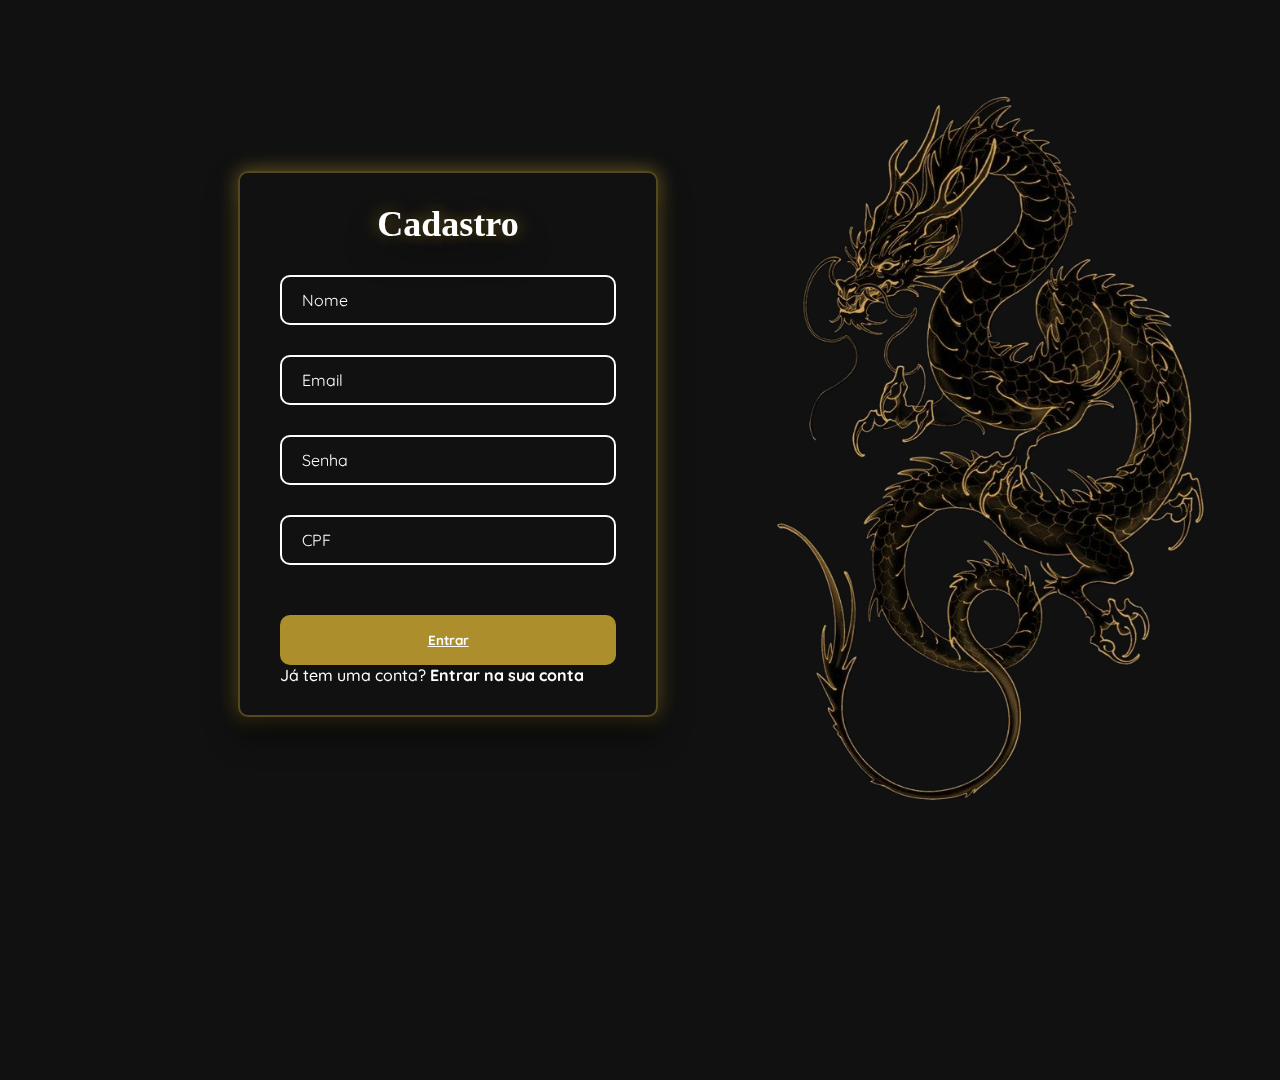
<file: cadastro.html>
<!DOCTYPE html>
<html lang="en">
<head>
    <meta charset="UTF-8">
    <meta name="viewport" content="width=device-width, initial-scale=1.0">
    <title>Lótus Oriental Cadastro</title>
    <link rel="stylesheet" href="css/login.css">
    <link rel="preconnect" href="https://fonts.googleapis.com">
<link rel="preconnect" href="https://fonts.gstatic.com" crossorigin>
<link href="https://fonts.googleapis.com/css2?family=Quicksand:wght@300..700&display=swap" rel="stylesheet">
</head>
<body>
    <div class="container">
        <form>
            <h1>Cadastro</h1>

            <div class="input-container">
                <input placeholder="Nome" type="name" required>
            </div>
            <div class="input-container">
                <input placeholder="Email" type="email" required>
            </div>

            <div class="input-container">
                <input placeholder="Senha" type="password" required>
            </div>

            <div class="input-container">
                <input placeholder="CPF" type="cpf" required>
            </div>

            <button type="submit" class="submit-button"><a href="index.html">Entrar</a></button>

            <div class="register-link">
                <p>
                  Já tem uma conta? <a href="login.html">Entrar na sua conta</a>
                </p>
            </div>
        </form>
    </div>
    <div class="container1">
        <img src="img/dragao.png" alt="">
    </div>
  
</body>
</html>
</file>
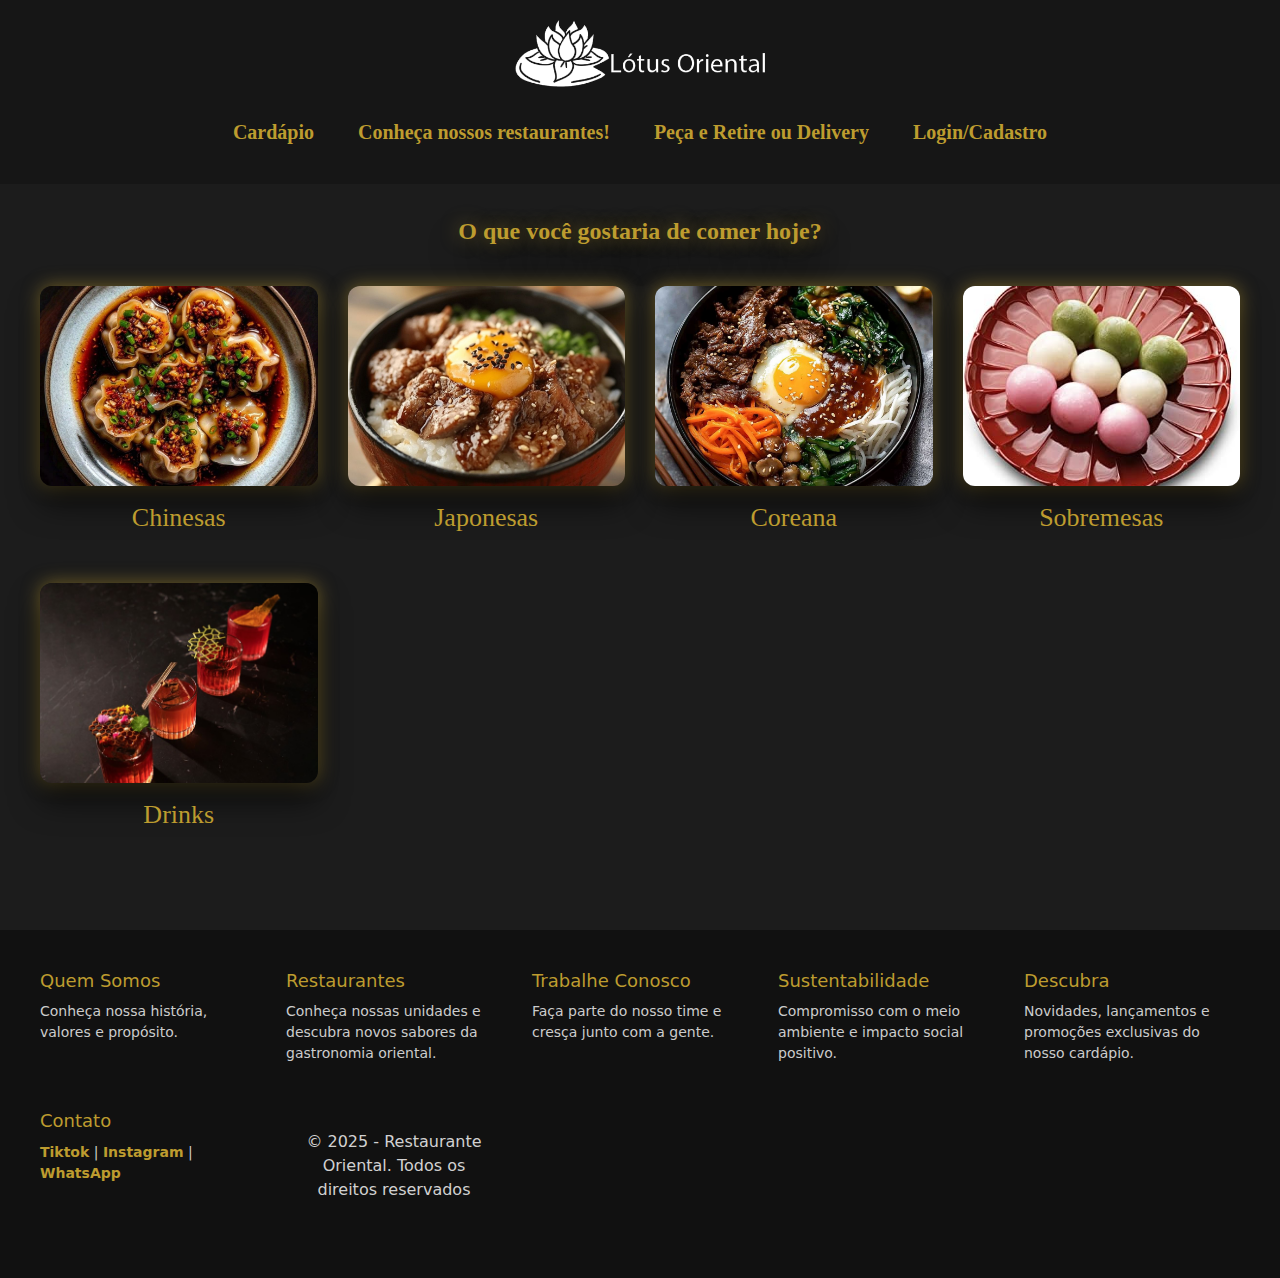
<file: cardapio.html>
<!DOCTYPE html>
<html lang="pt-br">
<head>
  <meta charset="UTF-8">
  <meta name="viewport" content="width=device-width, initial-scale=1.0">
  <link rel="stylesheet" href="css/mon.css">
  <link rel="stylesheet" href="css/bootstrap.min.css">
  <title>Lótus Oriental Cardápio</title>
</head>
<body>
  <header>
    <div class="topo">
      <div class="imglogo">
        <a href="index.html"><img src="logo-branco.png" alt="logo"></a>
      </div>
    
      <ul>
        <li><a href="cardapio.html">Cardápio</a></li>
        <li><a href="index.html">Conheça nossos restaurantes!</a></li>
        <li><a href="cardapio.html">Peça e Retire ou Delivery</a></li>
        <li><a href="login.html">Login/Cadastro</a></li>
      </ul>
    </div>
  </header>

  <main>
    <h2>O que você gostaria de comer hoje?</h2>

    <div class="categorias">
      <div class="item">
        <a href="chinesas.html"><img src="img/comida chinesa.jpg" alt="Comida chinesa" href="/drive-download-20250910T113206Z-1-001/comidas/index.html"></a>
        <a href="chinesas.html"><p>Chinesas</p></a>
      </div>
      <div class="item">
        <a href="japonesas.html"><img src="img/comida japonesa.jpg" alt="Comida japonesa" href="/drive-download-20250910T113206Z-1-001/comidas/index.html"></a>
        <a href="japonesas.html"><p>Japonesas</p></a>
      </div>
      <div class="item">
        <a href="coreana.html"><img src="img/comida coreana.jpg" alt="Comida coreana"></a>
        <a href="coreana.html"><p>Coreana</p></a>
      </div>
      <div class="item">
        <a href="sobremesas.html"><img src="img/sobremesas.jpg" alt="Sobremesas"></a>
        <a href="sobremesas.html"><p>Sobremesas</p></a>
      </div>
      <div class="item">
        <a href="drinks.html"><img src="img/drinks.jpg" alt="Drinks"></a>
        <a href="drinks.html"><p>Drinks</p></a>
      </div>
    </div>
  </main>

  <footer class="footer">
    <div class="footer-container">
      <div class="footer-item">
        <h4>Quem Somos</h4>
        <p>Conheça nossa história, valores e propósito.</p>
      </div>
      <div class="footer-item">
        <h4>Restaurantes</h4>
        <p>Conheça nossas unidades e descubra novos sabores da gastronomia oriental.</p>
      </div>
      <div class="footer-item">
        <h4>Trabalhe Conosco</h4>
        <p>Faça parte do nosso time e cresça junto com a gente.</p>
      </div>
      <div class="footer-item">
        <h4>Sustentabilidade</h4>
        <p>Compromisso com o meio ambiente e impacto social positivo.</p>
      </div>
      <div class="footer-item">
        <h4>Descubra</h4>
        <p>Novidades, lançamentos e promoções exclusivas do nosso cardápio.</p>
      </div>
      <div class="footer-item">
        <h4>Contato</h4>
        <p><a href="#">Tiktok</a> | <a href="#">Instagram</a> | <a href="#">WhatsApp</a></p>
      </div>
      
      <div class="container-fluid fundo">
        <div class="row">
          <div class="col">
           <p>&copy; 2025 - Restaurante Oriental. Todos os direitos reservados</p> 
          </div>
        </div>
      </div>
    </div>
  </footer>
 
</body>
</html>
</file>
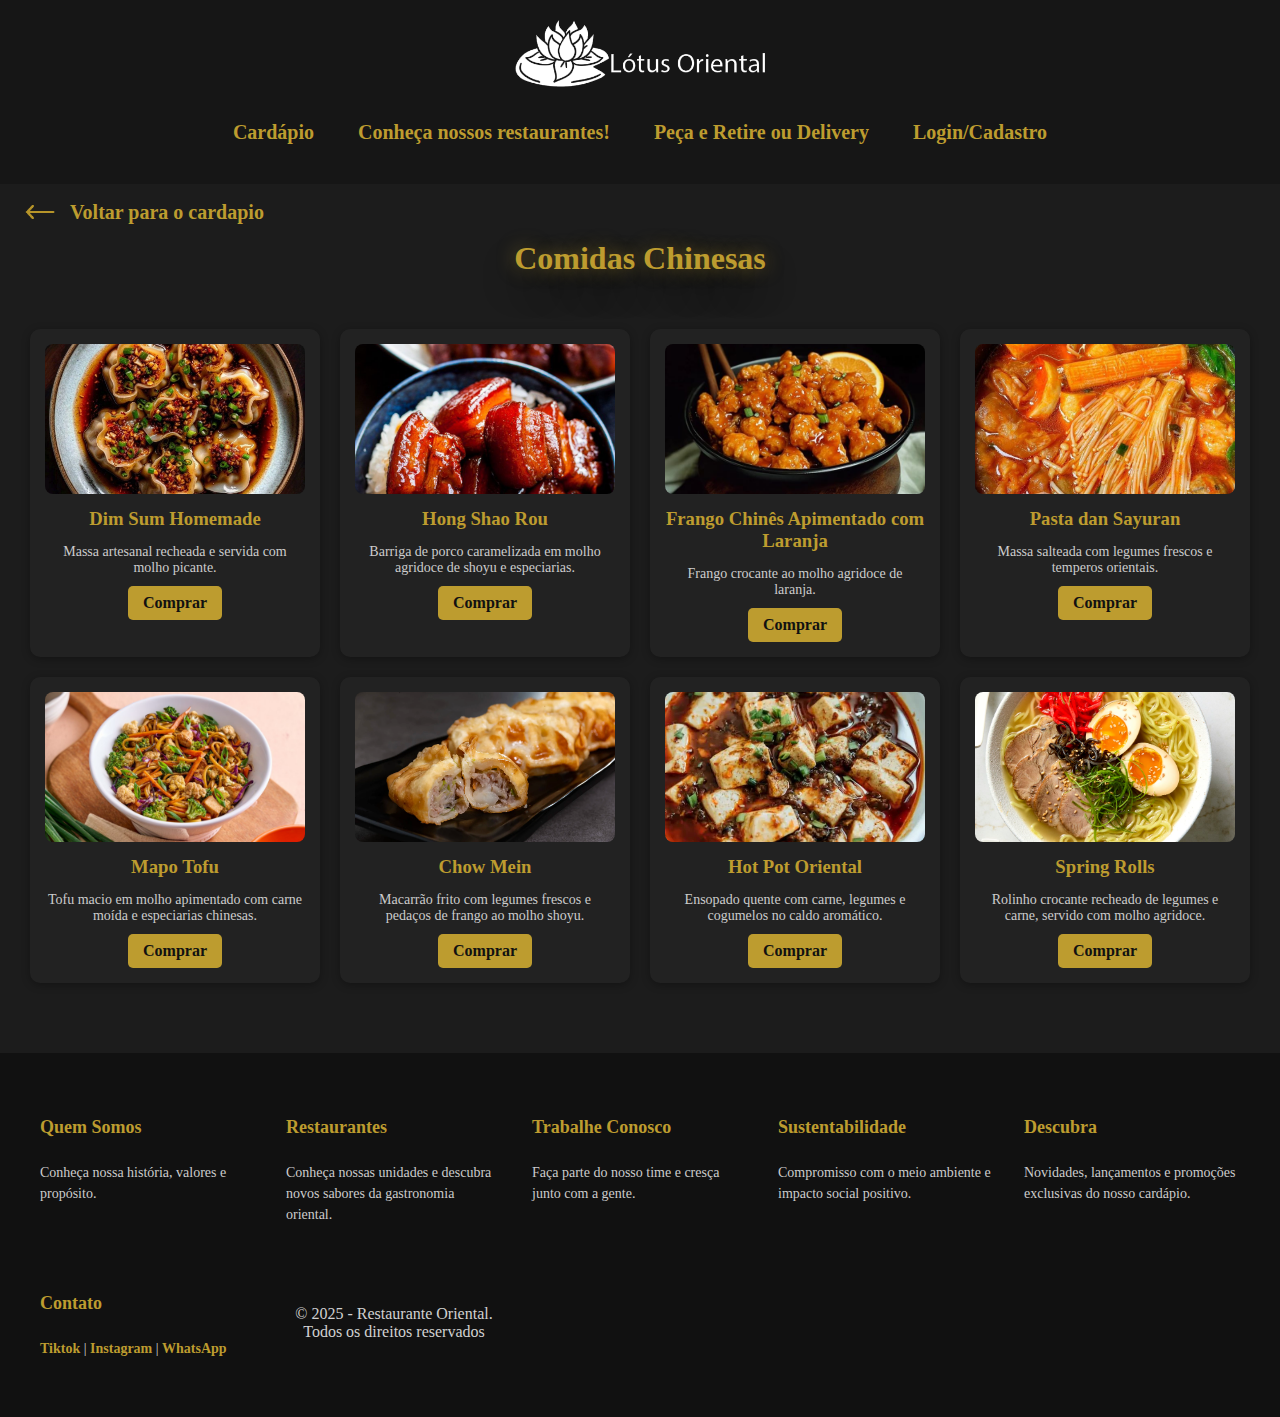
<file: chinesas.html>
<!DOCTYPE html>
<html lang="pt-br">
<head>
  <meta charset="UTF-8">
  <meta name="viewport" content="width=device-width, initial-scale=1.0">
  <link rel="stylesheet" href="css/chinesa.css">
  <title>Lótus Oriental</title>
</head>
<body>
  <header>
    <div class="topo">
  <div class="imglogo">
    <a href="index.html"><img src="./img/logo-branco.png" alt="logo"></a>
  </div>

  <ul>
    <li><a href="cardapio.html">Cardápio</a></li>
    <li><a href="#final">Conheça nossos restaurantes!</a></li>
    <li><a href="cardapio.html">Peça e Retire ou Delivery</a></li>
    <li><a href="login.html">Login/Cadastro</a></li>
  </ul>
</div>
  </header>

  <main>
    <a class="voltaraoCardapio" href="cardapio.html">
      <img src="[data-uri]" alt="long-arrow-left">
      <h2>Voltar para o cardapio</h2>
  </a>
     <h1>
      Comidas Chinesas
    </h1>

    <section class="cardapio">
     <a href="compra.html" class="card">
        <img src="img/chinesas/chinesa1.jpg" alt="Comida 1">
        <h3>Dim Sum Homemade</h3>
        <p>Massa artesanal recheada e servida com molho picante.</p>
        <span class="compre">Comprar</span>
     </a>


      <div class="card">
        <img src="img/chinesas/chinesa2.jpg" alt="Comida 2">
        <h3>Hong Shao Rou</h3>
        <p>Barriga de porco caramelizada em molho agridoce de shoyu e especiarias.</p>
        <a href="#">Comprar</a>
      </div>

      <div class="card">
        <img src="img/chinesas/chinesa3.jpg" alt="Comida 3">
        <h3>Frango Chinês Apimentado com Laranja</h3>
        <p>Frango crocante ao molho agridoce de laranja.</p>
        <a href="#">Comprar</a>
      </div>

      <div class="card">
        <img src="img/chinesas/chinesa4.jpg" alt="Comida 4">
        <h3>Pasta dan Sayuran</h3>
        <p>Massa salteada com legumes frescos e temperos orientais.</p>
        <a href="#">Comprar</a>
      </div>

      <div class="card">
        <img src="img/chinesas/chinesa5.png" alt="Comida 5">
        <h3>Mapo Tofu</h3>
        <p>Tofu macio em molho apimentado com carne moída e especiarias chinesas.</p>
        <a href="#">Comprar</a>
      </div>

      <div class="card">
        <img src="img/chinesas/chinesa6.webp" alt="Comida 6">
        <h3>Chow Mein</h3>
        <p>Macarrão frito com legumes frescos e pedaços de frango ao molho shoyu.</p>
        <a href="#">Comprar</a>
      </div>

      <div class="card">
        <img src="img/chinesas/chinesa7[.webp" alt="Comida 7">
        <h3>Hot Pot Oriental</h3>
        <p>Ensopado quente com carne, legumes e cogumelos no caldo aromático.</p>
        <a href="#">Comprar</a>
      </div>

      <div class="card">
        <img src="img/chinesas/chinesa8.jpg" alt="Comida 8">
        <h3>Spring Rolls</h3>
        <p>Rolinho crocante recheado de legumes e carne, servido com molho agridoce.</p>
        <a href="#">Comprar</a>
      </div>
    </section>
  </main>

  <footer class="footer">
    <div class="footer-container">
      <div class="footer-item">
        <h4>Quem Somos</h4>
        <p>Conheça nossa história, valores e propósito.</p>
      </div>
      <div class="footer-item">
        <h4>Restaurantes</h4>
        <p>Conheça nossas unidades e descubra novos sabores da gastronomia oriental.</p>
      </div>
      <div class="footer-item">
        <h4>Trabalhe Conosco</h4>
        <p>Faça parte do nosso time e cresça junto com a gente.</p>
      </div>
      <div class="footer-item">
        <h4>Sustentabilidade</h4>
        <p>Compromisso com o meio ambiente e impacto social positivo.</p>
      </div>
      <div class="footer-item">
        <h4>Descubra</h4>
        <p>Novidades, lançamentos e promoções exclusivas do nosso cardápio.</p>
      </div>
      <div class="footer-item">
        <h4>Contato</h4>
        <p><a href="#">Tiktok</a> | <a href="#">Instagram</a> | <a href="#">WhatsApp</a></p>
      </div>
      
      <div class="container-fluid fundo">
        <div class="row">
          <div class="col">
           <p>&copy; 2025 - Restaurante Oriental. Todos os direitos reservados</p> 
          </div>
        </div>
      </div>
    </div>
  </footer>

</body>
</html>
</file>
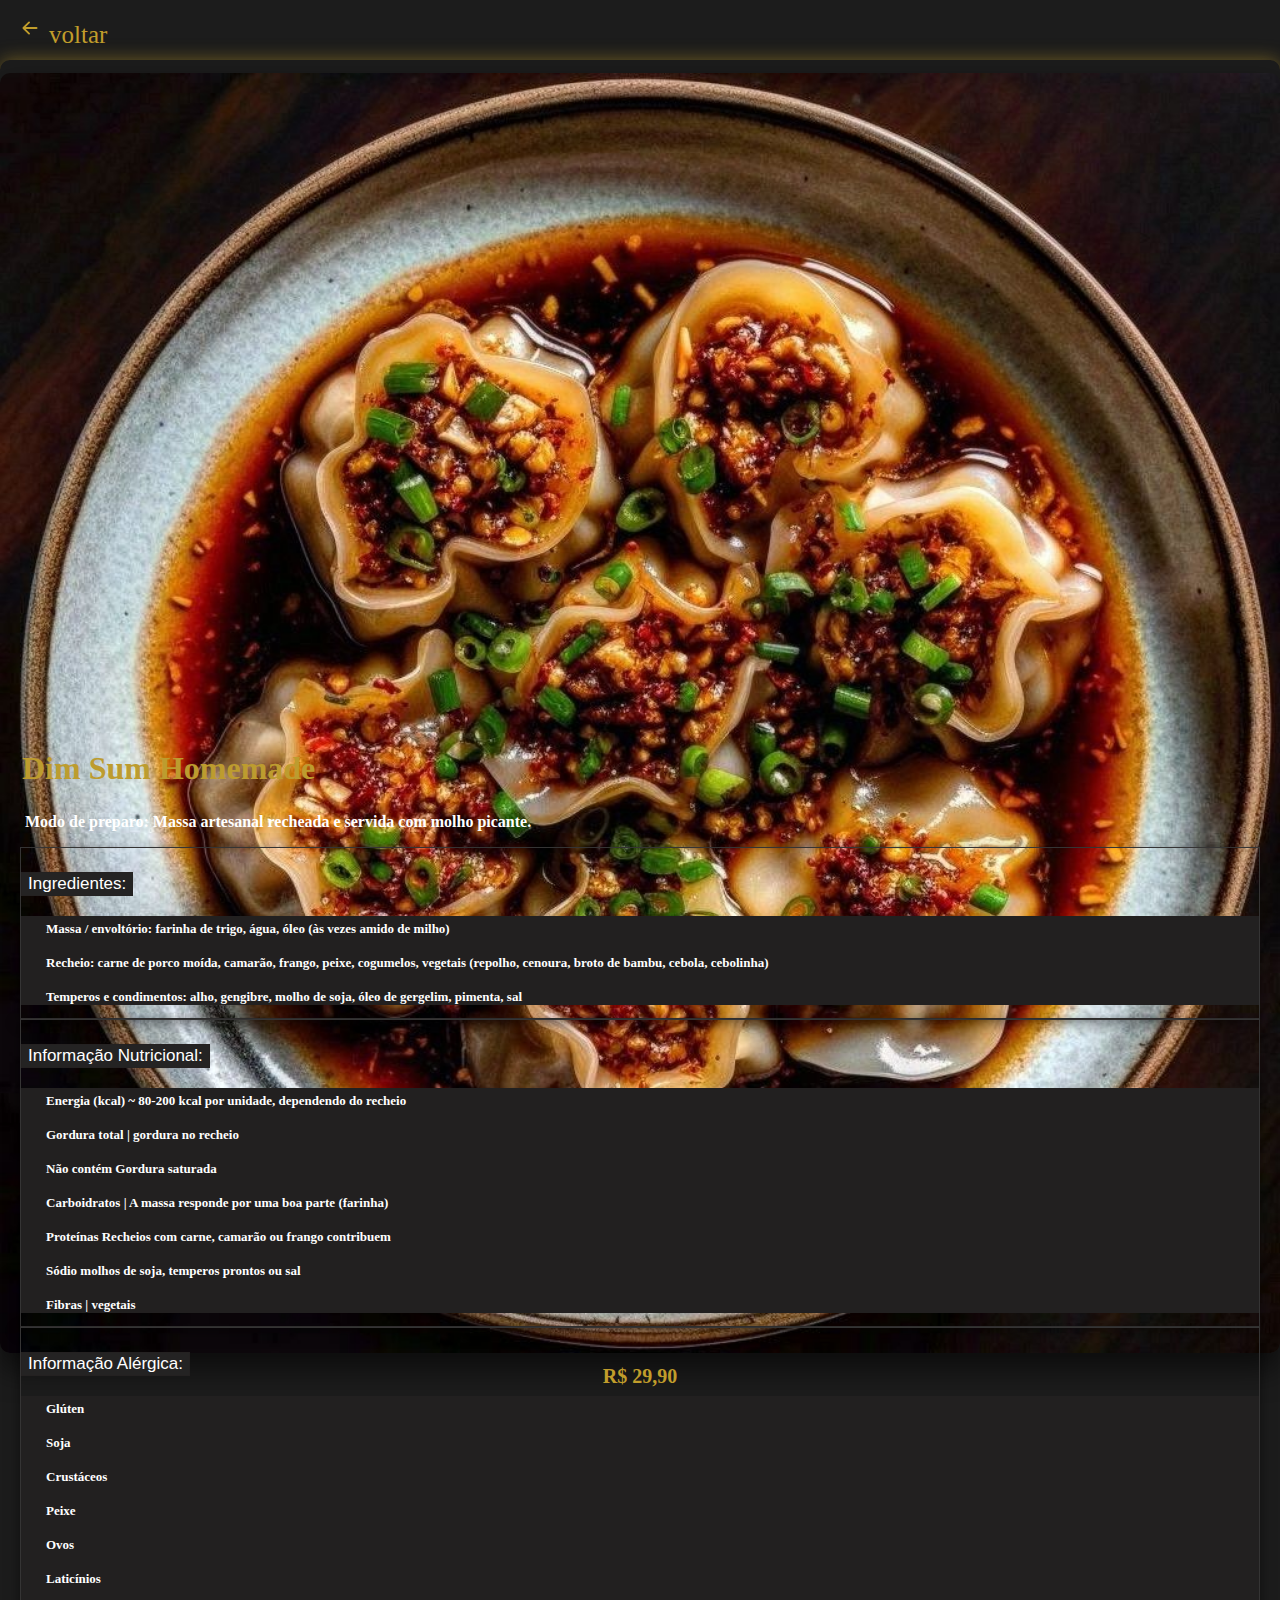
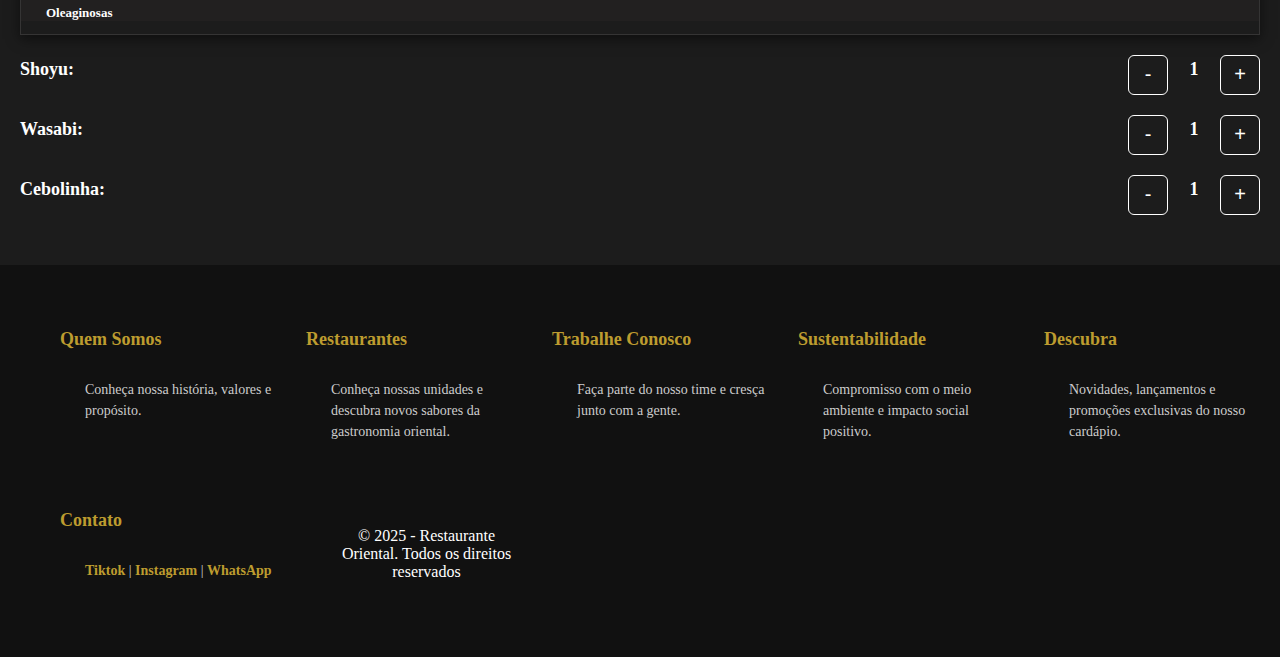
<file: compra.html>
<!DOCTYPE html>
<html lang="pt-br">

<head>
  <meta charset="UTF-8">
  <meta name="viewport" content="width=device-width, initial-scale=1.0">
  <link rel="stylesheet" href="css/compra.css">
  <link href="https://cdn.jsdelivr.net/npm/bootstrap@5.3.8/dist/css/bootstrap.min.css" rel="stylesheet"
    integrity="sha384-sRIl4kxILFvY47J16cr9ZwB07vP4J8+LH7qKQnuqkuIAvNWLzeN8tE5YBujZqJLB" crossorigin="anonymous">
  <title>Comprar</title>
</head>

<body>
  <div class="container">
    <header>
      <div class="row">
        <div class="col">
          <div class="saida">
            <a href="chinesas.html">
              <svg xmlns="http://www.w3.org/2000/svg" fill="currentColor" viewBox="0 0 16 16">
                <path fill-rule="evenodd"
                  d="M12 8a.5.5 0 0 1-.5.5H5.707l2.147 2.146a.5.5 0 0 1-.708.708l-3-3a.5.5 0 0 1 0-.708l3-3a.5.5 0 1 1 .708.708L5.707 7.5H11.5a.5.5 0 0 1 .5.5" />
              </svg>
              <span>voltar</span>
            </a>
          </div>
        </div>
        </div>

        </header>
        <div class="row">
          <div class="col-lg-10">
            <div class="container-fluid">
              <div class="row">
                <div class="col container-compra">
                  <img src="img/comida chinesa.jpg" alt="Foto Sushi">
                  <div class="preco">R$ 29,90</div>
                  <a href="#" class="botao">Comprar</a>
                </div>
                <div class="col  nome-do-prato">
                  <h1>Dim Sum Homemade</h1>
                  <p><span class="info">Modo de preparo:</span> Massa artesanal recheada e servida com molho picante.</p>


              <div class="accordion" id="accordionPanelsStayOpenExample">
                <div class="accordion-item">
                  <h2 class="accordion-header">
                    <button class="accordion-button" type="button" data-bs-toggle="collapse"
                      data-bs-target="#panelsStayOpen-collapseOne" aria-expanded="true"
                      aria-controls="panelsStayOpen-collapseOne">
                      Ingredientes:
                    </button>
                  </h2>
                  <div id="panelsStayOpen-collapseOne" class="accordion-collapse collapse show">
                    <div class="accordion-body">
                      <p>
                      Massa / envoltório: farinha de trigo, água, óleo (às vezes amido de milho)
                    </p>
                    <p>
                      Recheio: carne de porco moída, camarão, frango, peixe, cogumelos, vegetais (repolho, cenoura, broto de bambu, cebola, cebolinha)
                    </p>
                    <p>
                      Temperos e condimentos: alho, gengibre, molho de soja, óleo de gergelim, pimenta, sal
                    </p>
                    </div>
                  </div>
                </div>
                <div class="accordion-item">
                  <h2 class="accordion-header">
                    <button class="accordion-button collapsed" type="button" data-bs-toggle="collapse"
                      data-bs-target="#panelsStayOpen-collapseTwo" aria-expanded="false"
                      aria-controls="panelsStayOpen-collapseTwo">
                      Informação Nutricional:
                    </button>
                  </h2>
                  <div id="panelsStayOpen-collapseTwo" class="accordion-collapse collapse">
                    <div class="accordion-body">
                     <p>
                      Energia (kcal) ~ 80-200 kcal por unidade, dependendo do recheio
                     </p>
                      <p>
                      Gordura total	| gordura no recheio
                     </p>
                     <p>
                      Não contém Gordura saturada
                    </p>
                    <p>
                      Carboidratos | A massa responde por uma boa parte (farinha)
                    </p>
                    <p>
                      Proteínas	Recheios com carne, camarão ou frango contribuem
                    </p>
                    <p>
                      Sódio	molhos de soja, temperos prontos ou sal
                    </p>
                    <p>
                      Fibras | vegetais
                    </p>
                    </div>
                  </div>
                </div>
                <div class="accordion-item">
                  <h2 class="accordion-header">
                    <button class="accordion-button collapsed" type="button" data-bs-toggle="collapse"
                      data-bs-target="#panelsStayOpen-collapseThree" aria-expanded="false"
                      aria-controls="panelsStayOpen-collapseThree">
                      Informação Alérgica:
                    </button>
                  </h2>
                  <div id="panelsStayOpen-collapseThree" class="accordion-collapse collapse">
                    <div class="accordion-body">
                      <p>
                          Glúten
                        </p>
                        <p>
                          Soja
                        </p>
                        <p>
                          Crustáceos
                        </p>
                        <p>
                          Peixe
                        </p>
                        <p>
                          Ovos
                        </p>
                        <p>
                          Laticínios
                        </p>
                        <p>
                          Oleaginosas
                        </p>
                    </div>
                  </div>
                </div>
                </div>
            <div class="ingrediente">
  <span class="nome">Shoyu:</span>
  <div class="contador">
    <button class="btn menos">-</button>
    <div class="valor">1</div>
    <button class="btn mais">+</button>
  </div>
</div>

<div class="ingrediente">
  <span class="nome">Wasabi:</span>
  <div class="contador">
    <button class="btn menos">-</button>
    <div class="valor">1</div>
    <button class="btn mais">+</button>
  </div>
</div>

<div class="ingrediente">
  <span class="nome">Cebolinha:</span>
  <div class="contador">
    <button class="btn menos">-</button>
    <div class="valor">1</div>
    <button class="btn mais">+</button>
  </div>
</div>

            </div>
          </div>
        </div> <!-- fecha apenas o accordion -->


</div> <!-- agora sim fecha .col nome-do-prato -->
</div> <!-- fecha .row -->
</div> <!-- fecha .container-fluid -->
</div> <!-- fecha .col-lg-10 -->

  <script>
      
document.querySelectorAll('.contador').forEach(contador => {
  const mais = contador.querySelector('.mais');
  const menos = contador.querySelector('.menos');
  const valor = contador.querySelector('.valor');

  let numero = parseInt(valor.textContent) || 1;
  valor.textContent = numero;

  mais.addEventListener('click', () => {
    numero++;
    valor.textContent = numero;
  });

  menos.addEventListener('click', () => {
    if (numero > 0) {
      numero--;
      valor.textContent = numero;
    }
  });
});

  </script>

  
    <footer class="footer">
    <div class="footer-container">
      <div class="footer-item">
        <h4>Quem Somos</h4>
        <p>Conheça nossa história, valores e propósito.</p>
      </div>
      <div class="footer-item">
        <h4>Restaurantes</h4>
        <p>Conheça nossas unidades e descubra novos sabores da gastronomia oriental.</p>
      </div>
      <div class="footer-item">
        <h4>Trabalhe Conosco</h4>
        <p>Faça parte do nosso time e cresça junto com a gente.</p>
      </div>
      <div class="footer-item">
        <h4>Sustentabilidade</h4>
        <p>Compromisso com o meio ambiente e impacto social positivo.</p>
      </div>
      <div class="footer-item">
        <h4>Descubra</h4>
        <p>Novidades, lançamentos e promoções exclusivas do nosso cardápio.</p>
      </div>
      <div class="footer-item">
        <h4>Contato</h4>
        <p><a href="#">Tiktok</a> | <a href="#">Instagram</a> | <a href="#">WhatsApp</a></p>
      </div>
      
      <div class="container-fluid fundo">
        <div class="row">
          <div class="col">
           <p>&copy; 2025 - Restaurante Oriental. Todos os direitos reservados</p> 
          </div>
        </div>
      </div>
    </div>
  </footer>

  <script src="https://cdn.jsdelivr.net/npm/bootstrap@5.3.8/dist/js/bootstrap.bundle.min.js"
    integrity="sha384-FKyoEForCGlyvwx9Hj09JcYn3nv7wiPVlz7YYwJrWVcXK/BmnVDxM+D2scQbITxI"
    crossorigin="anonymous"></script>
</body>

</html>
</file>
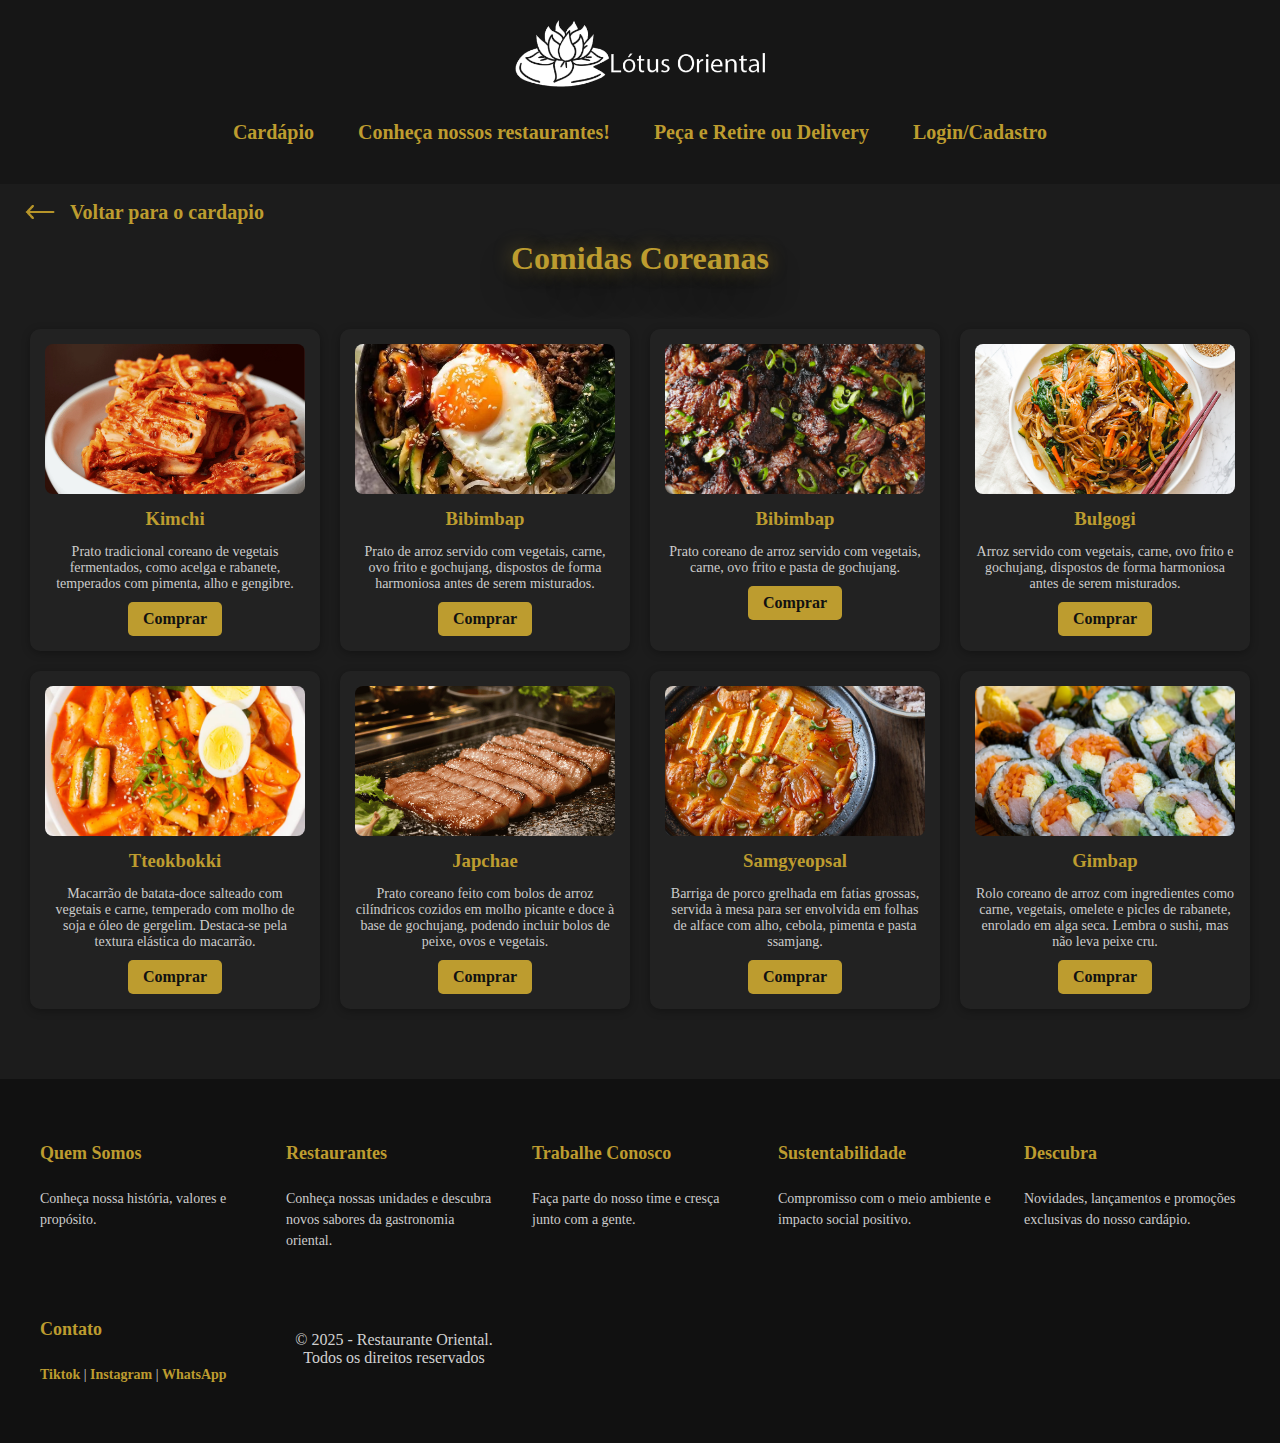
<file: coreana.html>
<!DOCTYPE html>
<html lang="pt-br">
<head>
  <meta charset="UTF-8">
  <meta name="viewport" content="width=device-width, initial-scale=1.0">
  <link rel="stylesheet" href="css/coreana.css">
  <title>Lótus Oriental</title>
</head>
<body>
  <header>
   <div class="topo">
  <div class="imglogo">
    <a href="index.html"><img src="logo-branco.png" alt="logo"></a>
  </div>

  <ul>
    <li><a href="cardapio.html">Cardápio</a></li>
    <li><a href="#final">Conheça nossos restaurantes!</a></li>
    <li><a href="cardapio.html">Peça e Retire ou Delivery</a></li>
    <li><a href="login.html">Login/Cadastro</a></li>
  </ul>
</div>
  </header>

  <main>
    <a class="voltaraoCardapio" href="cardapio.html">
      <img src="[data-uri]" alt="long-arrow-left">
      <h2>Voltar para o cardapio</h2>
  </a>
     <h1>
      Comidas Coreanas
    </h1>
    <section class="cardapio">
      <div class="card">
        <img src="img/Coreana/coreana1.webp" alt="Comida 1">
        <h3>Kimchi</h3>
        <p>Prato tradicional coreano de vegetais fermentados, como acelga e rabanete, temperados com pimenta, alho e gengibre.</p>
        <a href="#">Comprar</a>
      </div>

      <div class="card">
        <img src="img/Coreana/coreana2.webp" alt="Comida 2">
        <h3>Bibimbap</h3>
        <p>Prato de arroz servido com vegetais, carne, ovo frito e gochujang, dispostos de forma harmoniosa antes de serem misturados.</p>
        <a href="#">Comprar</a>
      </div>

      <div class="card">
        <img src="img/Coreana/coreana3.webp" alt="Comida 3">
        <h3>Bibimbap</h3>
        <p>Prato coreano de arroz servido com vegetais, carne, ovo frito e pasta de gochujang.</p>
        <a href="#">Comprar</a>
      </div>

      <div class="card">
        <img src="img/Coreana/coreana4.jpg" alt="Comida 4">
        <h3>Bulgogi</h3>
        <p>Arroz servido com vegetais, carne, ovo frito e gochujang, dispostos de forma harmoniosa antes de serem misturados.</p>
        <a href="#">Comprar</a>
      </div>

      <div class="card">
        <img src="img/Coreana/coreana5.jpg" alt="Comida 5">
        <h3>Tteokbokki</h3>
        <p>Macarrão de batata-doce salteado com vegetais e carne, temperado com molho de soja e óleo de gergelim. Destaca-se pela textura elástica do macarrão.</p>
        <a href="#">Comprar</a>
      </div>

      <div class="card">
        <img src="img/Coreana/coreana6.webp" alt="Comida 6">
        <h3>Japchae</h3>
        <p>Prato coreano feito com bolos de arroz cilíndricos cozidos em molho picante e doce à base de gochujang, podendo incluir bolos de peixe, ovos e vegetais.</p>
        <a href="#">Comprar</a>
      </div>

      <div class="card">
        <img src="img/Coreana/coreana7.jpg" alt="Comida 7">
        <h3>Samgyeopsal</h3>
        <p>Barriga de porco grelhada em fatias grossas, servida à mesa para ser envolvida em folhas de alface com alho, cebola, pimenta e pasta ssamjang.</p>
        <a href="#">Comprar</a>
      </div>

      <div class="card">
        <img src="img/Coreana/coreana8Gimbap.jpeg" alt="Comida 8">
        <h3>Gimbap </h3>
        <p>Rolo coreano de arroz com ingredientes como carne, vegetais, omelete e picles de rabanete, enrolado em alga seca. Lembra o sushi, mas não leva peixe cru.</p>
        <a href="#">Comprar</a>
      </div>
    </section>
  </main>

  <footer class="footer">
    <div class="footer-container">
      <div class="footer-item">
        <h4>Quem Somos</h4>
        <p>Conheça nossa história, valores e propósito.</p>
      </div>
      <div class="footer-item">
        <h4>Restaurantes</h4>
        <p>Conheça nossas unidades e descubra novos sabores da gastronomia oriental.</p>
      </div>
      <div class="footer-item">
        <h4>Trabalhe Conosco</h4>
        <p>Faça parte do nosso time e cresça junto com a gente.</p>
      </div>
      <div class="footer-item">
        <h4>Sustentabilidade</h4>
        <p>Compromisso com o meio ambiente e impacto social positivo.</p>
      </div>
      <div class="footer-item">
        <h4>Descubra</h4>
        <p>Novidades, lançamentos e promoções exclusivas do nosso cardápio.</p>
      </div>
      <div class="footer-item">
        <h4>Contato</h4>
        <p><a href="#">Tiktok</a> | <a href="#">Instagram</a> | <a href="#">WhatsApp</a></p>
      </div>
      
      <div class="container-fluid fundo">
        <div class="row">
          <div class="col">
           <p>&copy; 2025 - Restaurante Oriental. Todos os direitos reservados</p> 
          </div>
        </div>
      </div>
    </div>
  </footer>

</body>
</html>
</file>
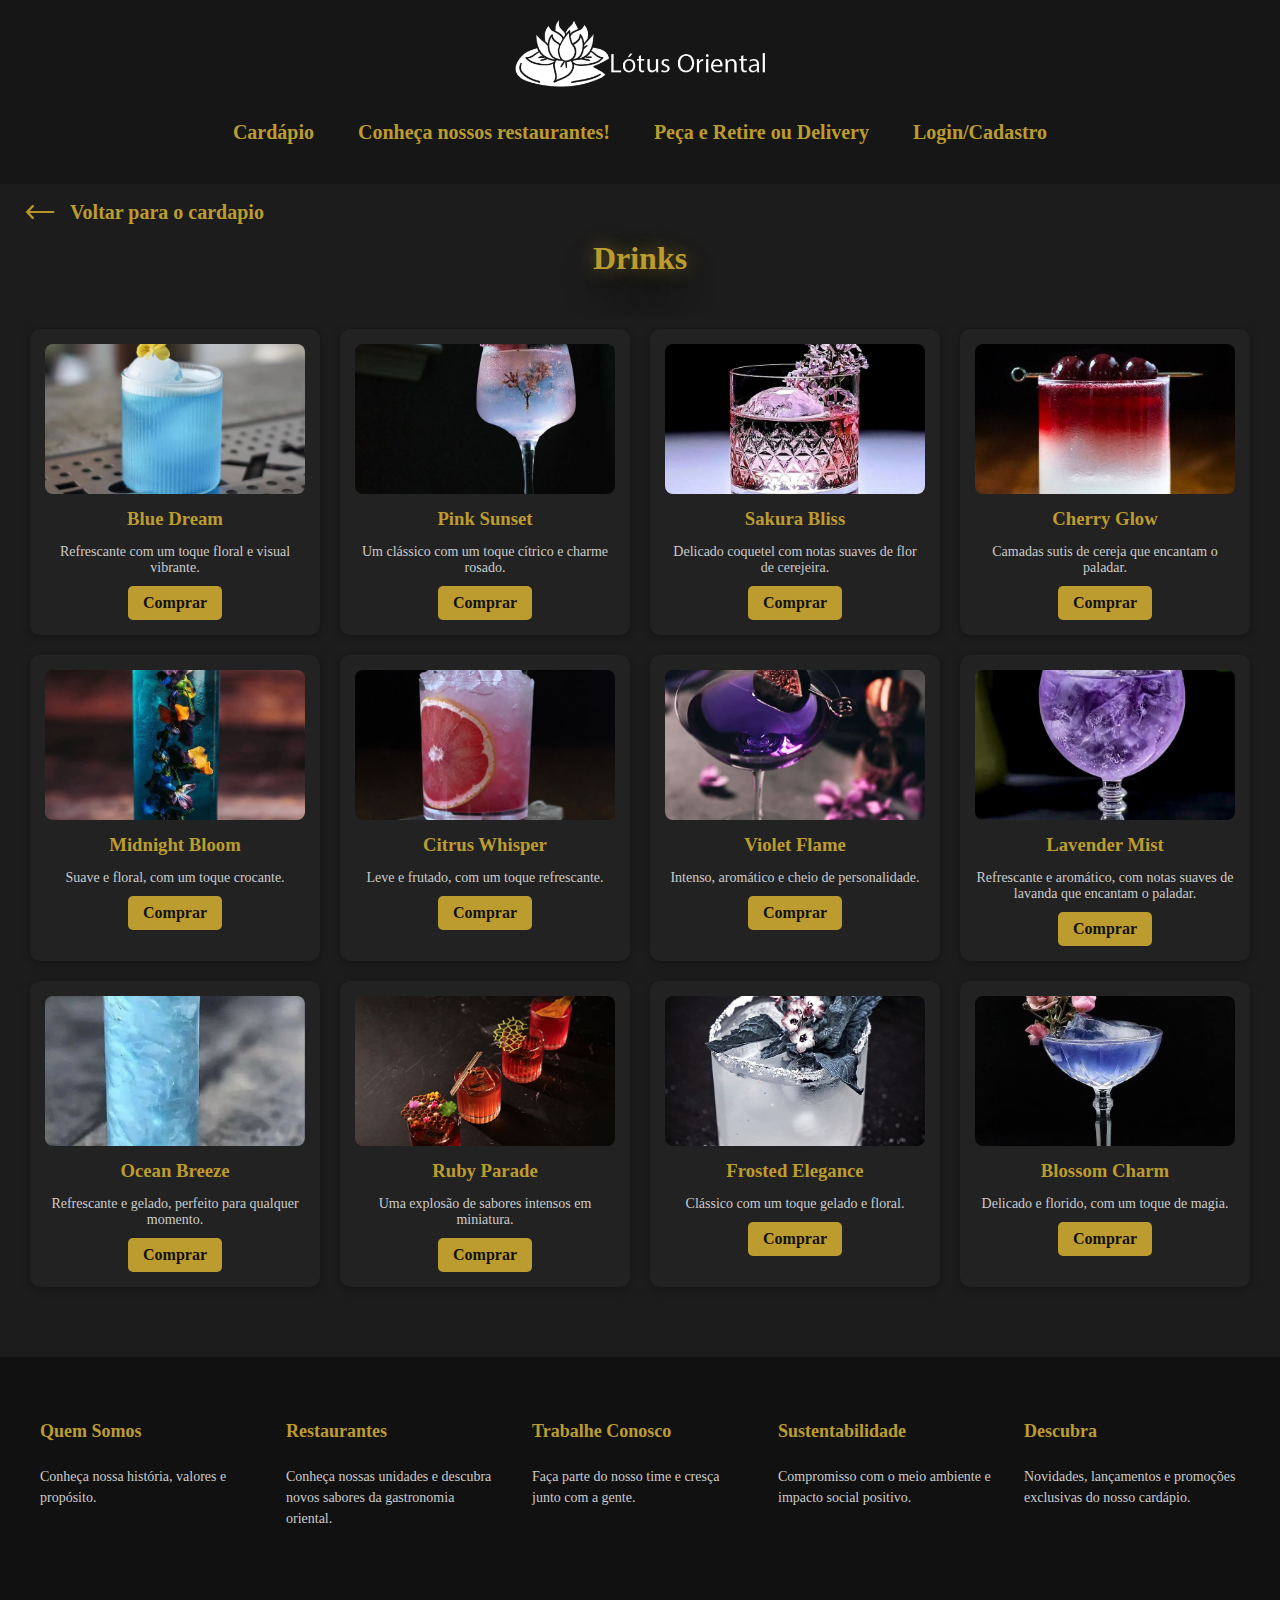
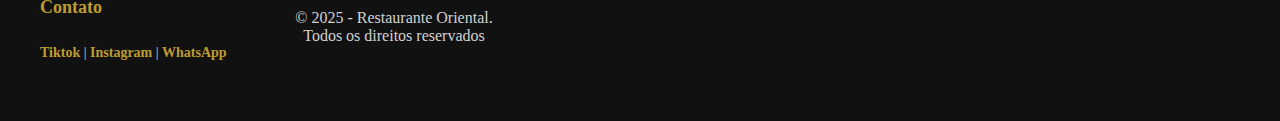
<file: drinks.html>
<!DOCTYPE html>
<html lang="pt-br">
<head>
  <meta charset="UTF-8">
  <meta name="viewport" content="width=device-width, initial-scale=1.0">
  <link rel="stylesheet" href="css/drinks.css">
  <title>Lótus Oriental</title>
</head>
<body>
  <header>
    <div class="topo">
  <div class="imglogo">
    <a href="index.html"><img src="logo-branco.png" alt="logo"></a>
  </div>

  <ul>
    <li><a href="cardapio.html">Cardápio</a></li>
    <li><a href="#final">Conheça nossos restaurantes!</a></li>
    <li><a href="cardapio.html">Peça e Retire ou Delivery</a></li>
    <li><a href="login.html">Login/Cadastro</a></li>
  </ul>
</div>
  </header>

  <main>
    <a class="voltaraoCardapio" href="cardapio.html">
      <img src="[data-uri]" alt="long-arrow-left">
      <h2>Voltar para o cardapio</h2>
  </a>
     <h1>
      Drinks
    </h1>
    <section class="drinks">
      <div class="card">
        <img src="img/drinks/drink1.jpg" alt="drink 1">
        <h3>Blue Dream</h3>
        <p>Refrescante com um toque floral e visual vibrante. </p>
        <a href="#">Comprar</a>
      </div>

      <div class="card">
        <img src="img/drinks/many flowers.jpg" alt="drink 2">
        <h3>Pink Sunset</h3>
        <p>Um clássico com um toque cítrico e charme rosado.</p>
        <a href="#">Comprar</a>
      </div>

      <div class="card">
        <img src="img/drinks/drink3.jpg" alt="drink 3">
        <h3>Sakura Bliss</h3>
        <p>Delicado coquetel com notas suaves de flor de cerejeira.</p>
        <a href="#">Comprar</a>
      </div>

      <div class="card">
        <img src="img/drinks/drink4.jpg" alt="drink 4">
        <h3>Cherry Glow</h3>
        <p>Camadas sutis de cereja que encantam o paladar.</p>
        <a href="#">Comprar</a>
      </div>

      <div class="card">
        <img src="img/drinks/drink5.jpg" alt="drink 5">
        <h3>Midnight Bloom</h3>
        <p>Suave e floral, com um toque crocante.</p>
        <a href="#">Comprar</a>
      </div>

      <div class="card">
        <img src="img/drinks/drink6.jpg" alt="drink 6">
        <h3>Citrus Whisper</h3>
        <p>Leve e frutado, com um toque refrescante.</p>
        <a href="#">Comprar</a>
      </div>

      <div class="card">
        <img src="img/drinks/drink7.jpg" alt="drink 7">
        <h3>Violet Flame</h3>
        <p>Intenso, aromático e cheio de personalidade.</p>
        <a href="#">Comprar</a>
      </div>

      <div class="card">
        <img src="img/drinks/drink8.jpg" alt="drink 8">
        <h3>Lavender Mist</h3>
        <p>Refrescante e aromático, com notas suaves de lavanda que encantam o paladar.</p>
        <a href="#">Comprar</a>
      </div>

      <div class="card">
        <img src="img/drinks/drink9.jpg" alt="drink 9">
        <h3>Ocean Breeze</h3>
        <p>Refrescante e gelado, perfeito para qualquer momento. </p>
        <a href="#">Comprar</a>
      </div>

      <div class="card">
        <img src="img/drinks/drink10.jpg" alt="drink 10">
        <h3>Ruby Parade</h3>
        <p>Uma explosão de sabores intensos em miniatura.</p>
        <a href="#">Comprar</a>
      </div>

      <div class="card">
        <img src="img/drinks/drink11.jpg" alt="drink 11">
        <h3>Frosted Elegance</h3>
        <p>Clássico com um toque gelado e floral.</p>
        <a href="#">Comprar</a>
      </div>

      <div class="card">
        <img src="img/drinks/drink12.jpg" alt="drink 12">
        <h3>Blossom Charm</h3>
        <p>Delicado e florido, com um toque de magia.</p>
        <a href="#">Comprar</a>
      </div>

    </section>
  </main>

  <footer class="footer">
    <div class="footer-container">
      <div class="footer-item">
        <h4>Quem Somos</h4>
        <p>Conheça nossa história, valores e propósito.</p>
      </div>
      <div class="footer-item">
        <h4>Restaurantes</h4>
        <p>Conheça nossas unidades e descubra novos sabores da gastronomia oriental.</p>
      </div>
      <div class="footer-item">
        <h4>Trabalhe Conosco</h4>
        <p>Faça parte do nosso time e cresça junto com a gente.</p>
      </div>
      <div class="footer-item">
        <h4>Sustentabilidade</h4>
        <p>Compromisso com o meio ambiente e impacto social positivo.</p>
      </div>
      <div class="footer-item">
        <h4>Descubra</h4>
        <p>Novidades, lançamentos e promoções exclusivas do nosso cardápio.</p>
      </div>
      <div class="footer-item">
        <h4>Contato</h4>
        <p><a href="#">Tiktok</a> | <a href="#">Instagram</a> | <a href="#">WhatsApp</a></p>
      </div>
      
      <div class="container-fluid fundo">
        <div class="row">
          <div class="col">
           <p>&copy; 2025 - Restaurante Oriental. Todos os direitos reservados</p> 
          </div>
        </div>
      </div>
    </div>

  </footer>

</body>
</html>
</file>
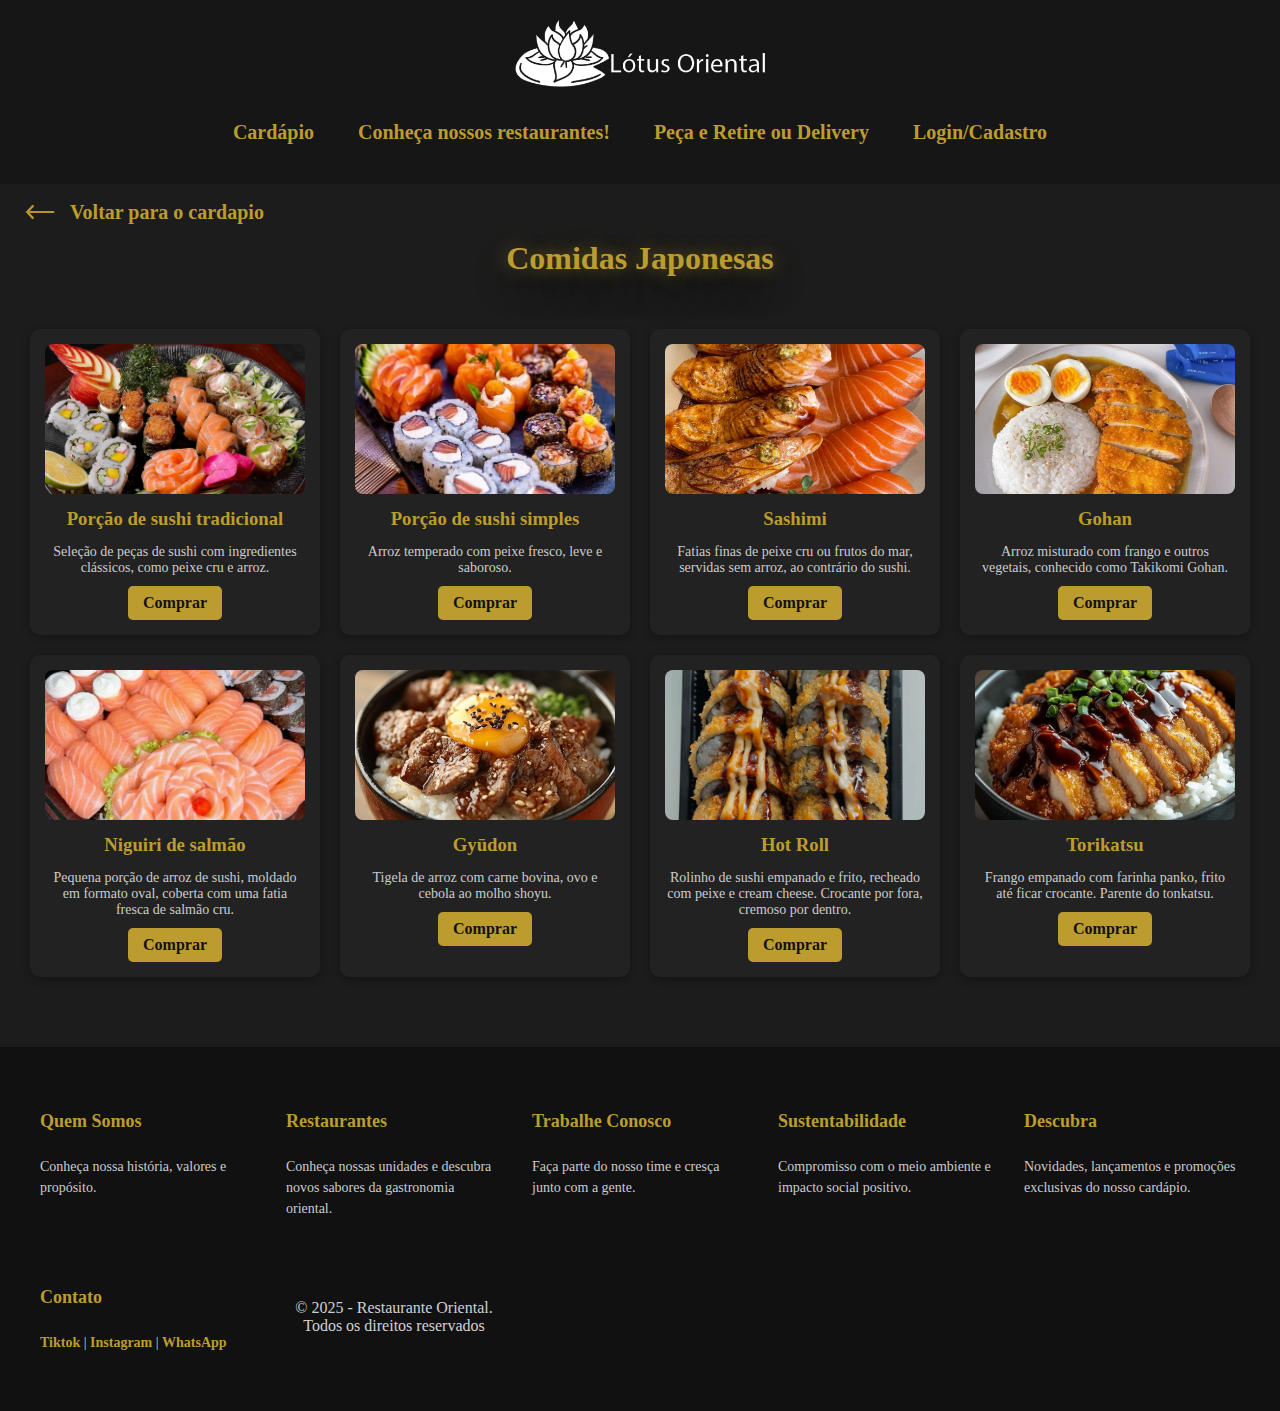
<file: japonesas.html>
<!DOCTYPE html>
<html lang="pt-br">
<head>
  <meta charset="UTF-8">
  <meta name="viewport" content="width=device-width, initial-scale=1.0">
  <link rel="stylesheet" href="css/japonesas.css">
  <title>Lótus Oriental</title>
</head>
<body>
  <header>
    <div class="topo">
  <div class="imglogo">
    <a href="index.html"><img src="logo-branco.png" alt="logo"></a>
  </div>

  <ul>
    <li><a href="cardapio.html">Cardápio</a></li>
    <li><a href="#final">Conheça nossos restaurantes!</a></li>
    <li><a href="cardapio.html">Peça e Retire ou Delivery</a></li>
    <li><a href="login.html">Login/Cadastro</a></li>
  </ul>
</div>
  </header>

  <main>
    <a class="voltaraoCardapio" href="cardapio.html">
      <img src="[data-uri]" alt="long-arrow-left">
      <h2>Voltar para o cardapio</h2>
  </a>
     <h1>
      Comidas Japonesas
    </h1>
    <section class="cardapio">
      <div class="card">
        <img src="img/Japonesas/japonesa1.jpg" alt="Comida 1">
        <h3>Porção de sushi tradicional</h3>
        <p>Seleção de peças de sushi com ingredientes clássicos, como peixe cru e arroz.</p>
        <a href="#">Comprar</a>
      </div>

      <div class="card">
        <img src="img/Japonesas/japonesa2.jpg" alt="Comida 2">
        <h3>Porção de sushi simples</h3>
        <p>Arroz temperado com peixe fresco, leve e saboroso.</p>
        <a href="#">Comprar</a>
      </div>

      <div class="card">
        <img src="img/Japonesas/japonesa3.jpg" alt="Comida 3">
        <h3>Sashimi</h3>
        <p>Fatias finas de peixe cru ou frutos do mar, servidas sem arroz, ao contrário do sushi.</p>
        <a href="#">Comprar</a>
      </div>

      <div class="card">
        <img src="img/Japonesas/japonesa4.jpg" alt="Comida 4">
        <h3>Gohan</h3>
        <p>Arroz misturado com frango e outros vegetais, conhecido como Takikomi Gohan.</p>
        <a href="#">Comprar</a>
      </div>

      <div class="card">
        <img src="img/Japonesas/japonesa5.jpg" alt="Comida 5">
        <h3>Niguiri de salmão</h3>
        <p>Pequena porção de arroz de sushi, moldado em formato oval, coberta com uma fatia fresca de salmão cru.</p>
        <a href="#">Comprar</a>
      </div>

      <div class="card">
        <img src="img/Japonesas/japonesa6.jpg" alt="Comida 6">
        <h3>Gyūdon</h3>
        <p>Tigela de arroz com carne bovina, ovo e cebola ao molho shoyu.</p>
        <a href="#">Comprar</a>
      </div>

      <div class="card">
        <img src="img/Japonesas/japonesa7.jpg" alt="Comida 7">
        <h3>Hot Roll</h3>
        <p>Rolinho de sushi empanado e frito, recheado com peixe e cream cheese. Crocante por fora, cremoso por dentro.</p>
        <a href="#">Comprar</a>
      </div>

      <div class="card">
        <img src="img/Japonesas/japonesa8.jpg" alt="Comida 8">
        <h3>Torikatsu</h3>
        <p>Frango empanado com farinha panko, frito até ficar crocante. Parente do tonkatsu.</p>
        <a href="#">Comprar</a>
      </div>
    </section>
  </main>

  <footer class="footer">
    <div class="footer-container">
      <div class="footer-item">
        <h4>Quem Somos</h4>
        <p>Conheça nossa história, valores e propósito.</p>
      </div>
      <div class="footer-item">
        <h4>Restaurantes</h4>
        <p>Conheça nossas unidades e descubra novos sabores da gastronomia oriental.</p>
      </div>
      <div class="footer-item">
        <h4>Trabalhe Conosco</h4>
        <p>Faça parte do nosso time e cresça junto com a gente.</p>
      </div>
      <div class="footer-item">
        <h4>Sustentabilidade</h4>
        <p>Compromisso com o meio ambiente e impacto social positivo.</p>
      </div>
      <div class="footer-item">
        <h4>Descubra</h4>
        <p>Novidades, lançamentos e promoções exclusivas do nosso cardápio.</p>
      </div>
      <div class="footer-item">
        <h4>Contato</h4>
        <p><a href="#">Tiktok</a> | <a href="#">Instagram</a> | <a href="#">WhatsApp</a></p>
      </div>
      
      <div class="container-fluid fundo">
        <div class="row">
          <div class="col">
           <p>&copy; 2025 - Restaurante Oriental. Todos os direitos reservados</p> 
          </div>
        </div>
      </div>
    </div>
  </footer>

</body>
</html>
</file>
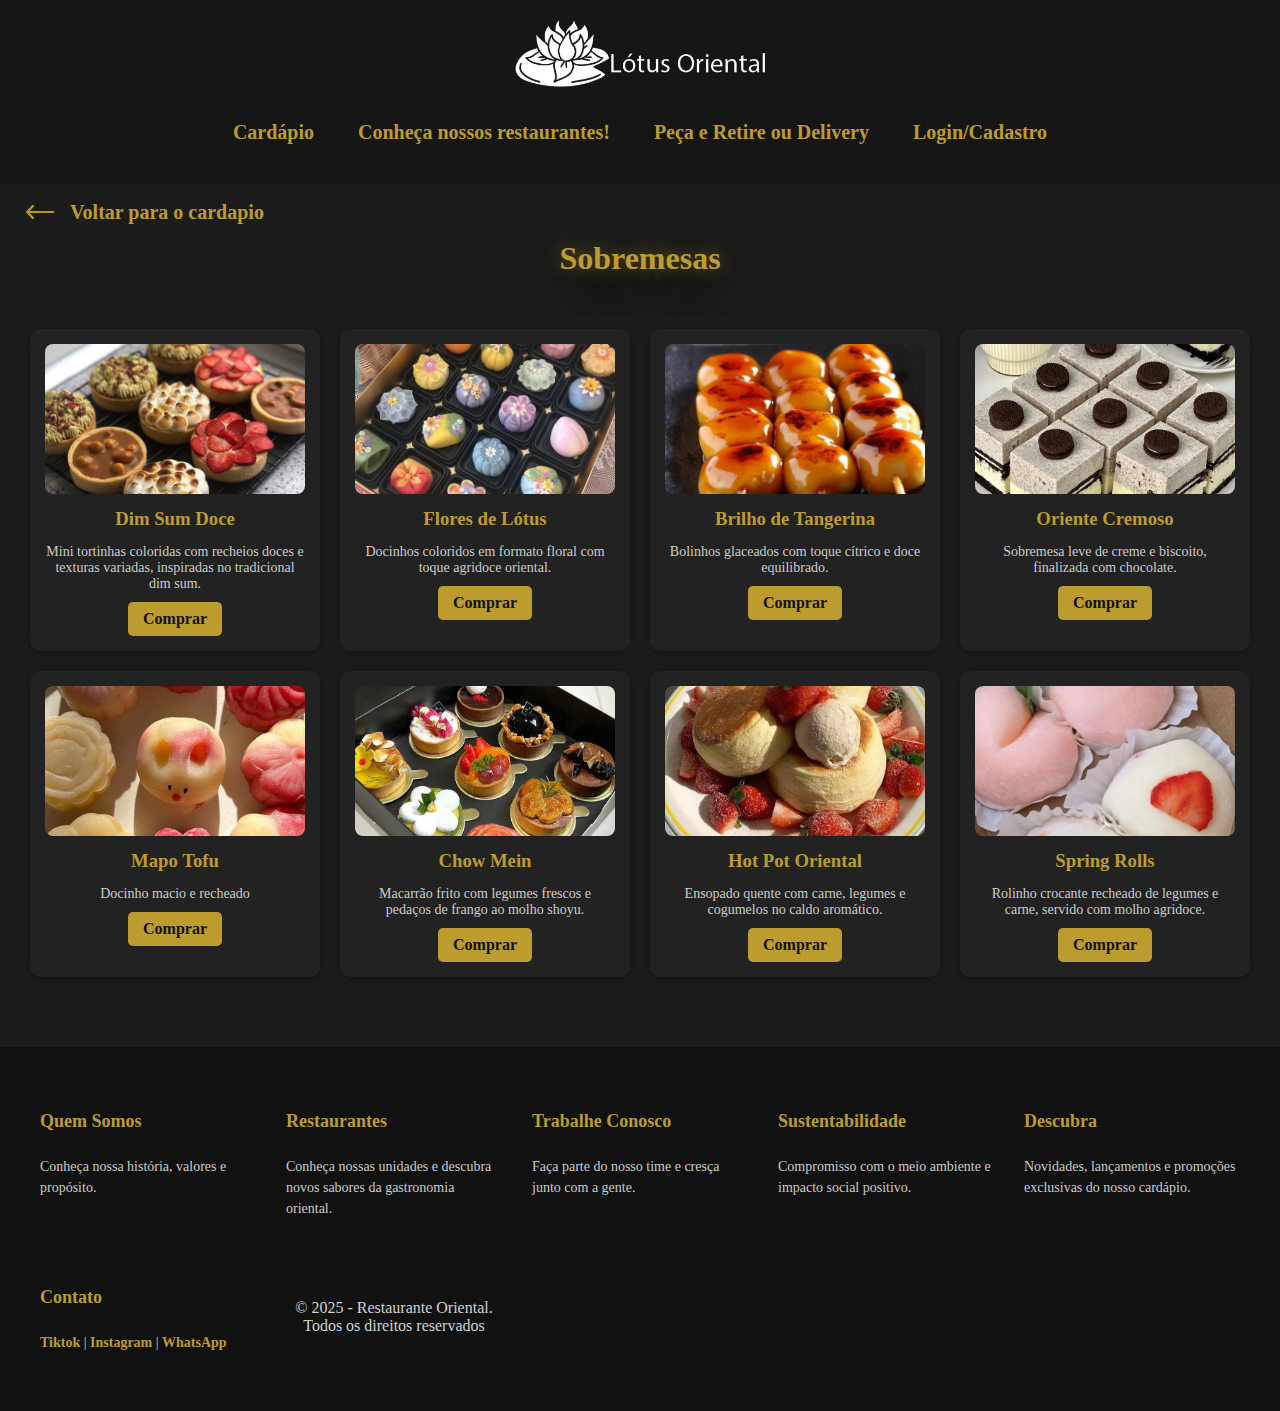
<file: sobremesas.html>
<!DOCTYPE html>
<html lang="pt-br">
<head>
  <meta charset="UTF-8">
  <meta name="viewport" content="width=device-width, initial-scale=1.0">
  <link rel="stylesheet" href="css/sobresas.css">
  <title>Lótus Oriental</title>
</head>
<body>
  <header>
    <div class="topo">
  <div class="imglogo">
    <a href="index.html"><img src="logo-branco.png" alt="logo"></a>
  </div>

  <ul>
    <li><a href="cardapio.html">Cardápio</a></li>
    <li><a href="#final">Conheça nossos restaurantes!</a></li>
    <li><a href="cardapio.html">Peça e Retire ou Delivery</a></li>
    <li><a href="login.html">Login/Cadastro</a></li>
  </ul>
</div>
  </header>

  <main>
    <a class="voltaraoCardapio" href="cardapio.html">
      <img src="[data-uri]" alt="long-arrow-left">
      <h2>Voltar para o cardapio</h2>
  </a>
     <h1>
      Sobremesas
    </h1>

    <section class="cardapio">
      <div class="card">
        <img src="img/Sobremesas/sobremesa1.jpg" alt="Comida 1">
        <h3>Dim Sum Doce</h3>
        <p>Mini tortinhas coloridas com recheios doces e texturas variadas, inspiradas no tradicional dim sum. </p>
        <a href="#">Comprar</a>
      </div>

      <div class="card">
        <img src="img/Sobremesas/sobremesa2.jpg" alt="Comida 2">
        <h3>Flores de Lótus</h3>
        <p>Docinhos coloridos em formato floral com toque agridoce oriental.</p>
        <a href="#">Comprar</a>
      </div>

      <div class="card">
        <img src="img/Sobremesas/palitinhos.jpg" alt="Comida 3">
        <h3>Brilho de Tangerina</h3>
        <p>Bolinhos glaceados com toque cítrico e doce equilibrado.</p>
        <a href="#">Comprar</a>
      </div>

      <div class="card">
        <img src="img/Sobremesas/sobremesa4.jpg" alt="Comida 4">
        <h3>Oriente Cremoso</h3>
        <p>Sobremesa leve de creme e biscoito, finalizada com chocolate.</p>
        <a href="#">Comprar</a>
      </div>

      <div class="card">
        <img src="img/Sobremesas/sobremesa5.jpg" alt="Comida 5">
        <h3>Mapo Tofu</h3>
        <p>Docinho macio e recheado</p>
        <a href="#">Comprar</a>
      </div>

      <div class="card">
        <img src="img/Sobremesas/sobremesa6.jpg" alt="Comida 6">
        <h3>Chow Mein</h3>
        <p>Macarrão frito com legumes frescos e pedaços de frango ao molho shoyu.</p>
        <a href="#">Comprar</a>
      </div>

      <div class="card">
        <img src="img/Sobremesas/sobremesa7.jpg" alt="Comida 7">
        <h3>Hot Pot Oriental</h3>
        <p>Ensopado quente com carne, legumes e cogumelos no caldo aromático.</p>
        <a href="#">Comprar</a>
      </div>

      <div class="card">
        <img src="img/Sobremesas/sobremesa8.jpg" alt="Comida 8">
        <h3>Spring Rolls</h3>
        <p>Rolinho crocante recheado de legumes e carne, servido com molho agridoce.</p>
        <a href="#">Comprar</a>
      </div>
    </section>
  </main>

  <footer class="footer">
    <div class="footer-container">
      <div class="footer-item">
        <h4>Quem Somos</h4>
        <p>Conheça nossa história, valores e propósito.</p>
      </div>
      <div class="footer-item">
        <h4>Restaurantes</h4>
        <p>Conheça nossas unidades e descubra novos sabores da gastronomia oriental.</p>
      </div>
      <div class="footer-item">
        <h4>Trabalhe Conosco</h4>
        <p>Faça parte do nosso time e cresça junto com a gente.</p>
      </div>
      <div class="footer-item">
        <h4>Sustentabilidade</h4>
        <p>Compromisso com o meio ambiente e impacto social positivo.</p>
      </div>
      <div class="footer-item">
        <h4>Descubra</h4>
        <p>Novidades, lançamentos e promoções exclusivas do nosso cardápio.</p>
      </div>
      <div class="footer-item">
        <h4>Contato</h4>
        <p><a href="#">Tiktok</a> | <a href="#">Instagram</a> | <a href="#">WhatsApp</a></p>
      </div>
      
      <div class="container-fluid fundo">
        <div class="row">
          <div class="col">
           <p>&copy; 2025 - Restaurante Oriental. Todos os direitos reservados</p> 
          </div>
        </div>
      </div>
    </div>

  </footer>

</body>
</html>
</file>
<file: css/login.css>
*{
    margin: 0;
    padding: 0;
    box-sizing: border-box;
    font-family: "Quicksand", sans-serif;
}

body
{
    background-color: rgb(17, 17, 17);
    min-height: 120vh;
    display: flex;
    align-items: center;
    justify-content: center;
    
}

.container
{
    width: 420px;
    background: transparent;
    border: 2px solid rgba(212, 175, 55, 0.349);
    backdrop-filter: blur(20px);
    border-radius: 10px;
    padding: 30px 40px;
    margin-left: -30%;
    margin-top: -15%;
    box-shadow: 0 18px 30px rgba(0,0,0,0.6),
     0 0 20px rgba(212, 175, 55, 0.514);
}

h1
{
    font-size: 36px;
    text-align: center;
    color: #fff;
    font-family: Georgia, 'Times New Roman', Times, serif; 
    text-shadow: 0 18px 30px rgba(0,0,0,0.6), 0 0 18px rgba(212, 175, 55, 0.514);
}

.input-container
{
    position: relative;
    width: 100%;
    height: 50px;
    margin: 30px 0;
    
}

.input-container input 
{
    width: 100%;
    height: 100%;
    background: transparent;
    border: none;
    outline: none;
    border: 2px solid rgb(255,255,255, 2);
    border-radius: 10px;
    font-size: 16px;
    color: #fff;
    padding: 20px 45px 20px 20px;
}

.input-container input::placeholder
{
    color: #ffffff;
}

.input-container img
{
    position: absolute;
    right: 24px;
    top: 20%;
    margin-top: 5px;
}

.input-container a
{
    font-size: 16px;
    margin-top: 30px;
    color:#fff;
    text-decoration: none;

}

.input-container a:hover
{
    text-decoration: underline;
}

.submit-button
{ 
    width: 100%;
    height: 50px;
    background-color: rgba(189, 156, 47, 0.904);
    border: none;
    border-radius: 10px;
    color: #fff;
    font-weight: 700;
    margin-top: 20px;
    cursor: pointer;
    outline: none;
    text-decoration: none;
}
a{
    color: #fff;
    text-decoration: underline;
    background-color: none;
}

.submit-button:hover
{
    background-color: rgb(216, 183, 73);
}

.register-link p 
{
    font-size: 16px;
    color: #fff;
    font-weight: 500;
    
}

.register-link p a
{
    font-size: 16px;
    color: #fff;
    font-weight: 700;
    text-decoration: none;
}

.register-link p a:hover
{
    text-decoration: underline;
}

.container1 img
{
  position: absolute;
  top: 50%;
  left: 60%;
  transform: translate(-10%, -50%);
  width: 600px;
  height: auto;
}
@media (max-width: 1024px) {
    .container {
        margin-left: 0;
        margin-top: 0;
    }
    
    .container1 img {
        width: 400px;
        opacity: 0.6;
    }
}

/* Tablets menores (600px - 768px) */
@media (max-width: 768px) {
    body {
        padding: 15px;
    }
    
    .container {
        max-width: 380px;
        padding: 25px 30px;
        margin-left: 0;
        margin-top: 0;
    }
    
    h1 {
        font-size: 32px;
    }
    
    .container1 img {
        width: 300px;
        opacity: 0.4;
    }
    
    .input-container {
        margin: 25px 0;
    }
}

/* Celulares (até 600px) */
@media (max-width: 600px) {
    body {
        padding: 10px;
        min-height: 100vh;
    }
    
    .container {
        max-width: 100%;
        padding: 25px 25px;
        margin-left: 0;
        margin-top: 0;
    }
    
    h1 {
        font-size: 28px;
    }

    .input-container {
        height: 48px;
        margin: 20px 0;
    }
    
    .input-container input {
        font-size: 15px;
        padding: 15px 40px 15px 15px;
    }
    
    .input-container img {
        width: 18px;
        height: 18px;
        right: 18px;
    }
    
    .input-container a {
        font-size: 13px;
        text-decoration: underline;
    }
    
    .submit-button {
        height: 48px;
        font-size: 15px;
    }
    
    .register-link p,
    .register-link p a {
        font-size: 14px;
    }
    
    /* Imagem do dragão menos visível em mobile */
    .container1 {
        opacity: 0.3;
    }
    
    .container1 img {
        width: 250px;
    }
}

/* Celulares pequenos (até 400px) */
@media (max-width: 400px) {
    .container {
        padding: 20px 20px;
    }
    
    h1 {
        font-size: 26px;
    }
    
    .input-container {
        height: 45px;
        margin: 18px 0;
    }
    
    .input-container input {
        font-size: 14px;
        padding: 12px 35px 12px 12px;
    }
    
    .input-container img {
        width: 16px;
        height: 16px;
        right: 15px;
    }
    
    .submit-button {
        height: 45px;
        font-size: 14px;
    }
    
    .register-link p,
    .register-link p a {
        font-size: 13px;
    }
    
    /* Esconder a imagem do dragão em telas muito pequenas */
    .container1 {
        display: none;
    }
}

/* Telas grandes (acima de 1400px) */
@media (min-width: 1400px) {
    .container {
        max-width: 450px;
        padding: 35px 45px;
    }
    
    h1 {
        font-size: 40px;
    }
    
    .container1 img {
        width: 700px;
    }
}

/* Modo paisagem em celulares */
@media (max-height: 600px) and (orientation: landscape) {
    body {
        padding: 10px;
    }
    
    .container {
        padding: 15px 25px;
        margin: 10px 0;
    }
    
    h1 {
        font-size: 24px;
        margin-bottom: 5px;
    }
    
    .input-container {
        margin: 15px 0;
        height: 42px;
    }
    
    .submit-button {
        height: 42px;
        margin-top: 15px;
    }
    
    .register-link {
        margin-top: 15px;
    }
    
    .container1 {
        display: none;
    }
}
</file>
<file: css/mon.css>
body {
  background-color: rgba(28, 28, 28, 1) !important;
  margin: 0;
  padding: 0;
  
}

/* ================== HEADER RESPONSIVO ================== */
.topo {
  background-color: rgb(22, 22, 22);
  padding: 15px;
  position: relative;
  min-height: 120px;
  width: 100%;
}

.imglogo {
  position: absolute;
  top: 20px;            /* distância do topo */
  left: 50%;            /* joga pro meio */
  transform: translateX(-50%); /* corrige o alinhamento */
  z-index: 10;
}


.imglogo img {
  width: 250px;
  height: auto;
  display: block;
  max-width: 100%;
}

.topo ul {
  list-style: none;
  display: flex;
  justify-content: center;
  align-items: center;
  gap: 20px;
  padding: 15px;
  margin: 80px 0 0 0;
  flex-wrap: wrap;
}

.topo ul li {
  transition: transform 0.3s ease;
}

.topo ul li:hover {
  transform: scale(1.05);
}

.topo ul li a {
  color: rgb(189, 156, 47);
  cursor: pointer;
  font-family: Georgia, 'Times New Roman', Times, serif;
  font-size: 20px;
  text-decoration: none;
  padding: 8px 12px;
  display: block;
  text-align: center;
  line-height: 1.4;
 font-weight: bold;
}
/* MAIN */
main {
  padding: 40px 20px;
  min-height: auto;
}

main h2 {
  text-align: center;
  margin: 30px 0 40px;
  font-size: 24px;
  color: rgb(189, 156, 47);
  text-shadow: 0 18px 30px rgba(0,0,0,0.6), 0 0 18px rgba(212, 175, 55, 0.514);
  font-family: Georgia, 'Times New Roman', Times, serif;
  font-weight: bold;
  margin-top: -7px;
}

.categorias {
  display: grid;
  grid-template-columns: repeat(auto-fit, minmax(250px, 1fr));
  gap: 30px;
  max-width: 1400px;
  margin: 0 auto 20px;
  padding: 0 20px;
}

.categorias a {
  text-decoration: none;
}

.item {
  text-align: center;
  width: 100%;
  transition: transform 0.3s;
}

.item img {
  width: 100%;
  height: 200px;
  object-fit: cover;
  border-radius: 12px;
  display: block;
  transition: transform 0.3s;
  box-shadow: 0 18px 30px rgba(0,0,0,0.6), 0 0 18px rgba(212, 175, 55, 0.514);
}

.item p {
  margin-top: 12px;
  font-size: 26px;
  color: rgb(189, 156, 47);
  font-family: Georgia, 'Times New Roman', Times, serif;
}

.item:hover img {
  transform: scale(1.05);
}

/* FOOTER */
.footer {
  background-color: #111;
  color: #fff;
  padding: 40px 20px;
  margin-top: 20px;
}

.footer-container {
  display: grid;
  grid-template-columns: repeat(auto-fit, minmax(200px, 1fr));
  gap: 30px;
  max-width: 1200px;
  margin: 0 auto;
}

.footer-item h4 {
  color: rgb(189, 156, 47);
  margin-bottom: 10px;
  font-size: 18px;
}

.footer-item p {
  color: #ccc;
  font-size: 14px;
  line-height: 1.5;
}

.footer-item a {
  color: rgb(189, 156, 47);
  text-decoration: none;
  font-weight: bold;
}

.footer-item a:hover {
  text-decoration: underline;
}
.fundo{
  color: #d1d1d1;
  padding: 20px 0;
  text-align: center;
}
/* ================== MEDIA QUERIES ================== */
@media (max-width: 768px) {
  .topo {
      min-height: 160px;
  }
  
  .imglogo {
      position: static;
      text-align: center;
      margin-bottom: 20px;
  }
  
  .imglogo img {
      width: 200px;
  }
  
  .topo ul {
      gap: 10px;
      justify-content: center;
      flex-wrap: wrap;
      margin: 25px 0 0 0;
  }
  
  .topo ul li a {
      font-size: 14px;
      padding: 6px 8px;
  }
  
  /* Prato do Chefe Mobile */
  .conteudo-prato {
      flex-direction: column;
      gap: 20px;
      text-align: center;
  }
  
  .prato-img {
      order: 1;
      min-width: 100%;
  }
  
  .prato-texto {
      order: 2;
      min-width: 100%;
      text-align: center;
  }
  
  .prato-texto h2 {
      font-size: 2rem;
  }
  
  .prato-texto p {
      font-size: 1rem;
  }
  
  /* Carousel Mobile */
  .carousel-inner img {
      height: 250px;

  }
  
  h1.sobrenos {
      font-size: 1.8rem;
      text-align: center;
  }
  
  .sobrenos li {
      font-size: 1rem;
      text-align: center;
  }
  
  .social-icons {
      justify-content: center;
      margin-top: 20px;
    
  }
  
  /* Footer Mobile */
  .footer-container {
      grid-template-columns: 1fr;
      text-align: center;
      gap: 20px;
      padding: 30px 20px;
  }
}
@media (max-width: 380px) {
  .imglogo {
      position: absolute;
      top: 10px;            
      left: 50%;            
      transform: translateX(-65%); 
      z-index: 10;
  }
  
  .imglogo img {
      width: 150px;  /* 👈 menor ainda no celular */
      height: auto;  /* mantém a proporção */
  }
}
@media (max-width: 480px) {
  .imglogo {
    position: absolute;
    margin-top: 10px;
    left: 50%;  /* 👈 Use 50% em vez de 44% */
    transform: translateX(-55%);
    z-index: 10;
}

.imglogo img {
    width: 500px;  /* Ajustado para caber melhor */
    height: auto;
}

.topo {
    min-height: 140px;  /* Ajuste se necessário */
}

.topo ul {
    gap: 10px;
    margin-top: 90px;  /* Garante espaço para a logo */
}

.topo ul li a {
    font-size: 15px;
    font-weight: bold;
}
  .prato-do-chefe {
      padding: 0 15px;
      margin: 20px auto;
  }
  .main h2{
    font-family: Georgia, 'Times New Roman', Times, serif;
  }
  .prato-texto h2 {
      font-size: 1.8rem;

  }
  
  .topo ul {
      gap: 10px;
  }
  
  .topo ul li a {
      font-size: 15px;
      font-weight: bold
  }
  
  #voltar {
      width: 45px;
      height: 45px;
      bottom: 15px;
      right: 15px;
  }
}
  
  
@media (min-width: 769px) and (max-width: 1024px) {
  .conteudo-prato {
      gap: 25px;
  }
  
  .prato-img {
      flex: 0 0 45%;
  }
  
  .prato-texto {
      flex: 0 0 50%;
  }
  
  .carousel-inner img {
      height: 650px;
  }
}
</file>
<file: css/chinesa.css>
body {
    background-color: rgba(28, 28, 28, 1) !important;
    margin: 0;
    padding: 0;
    
  }
  
  /* ================== HEADER RESPONSIVO ================== */
  .topo {
    background-color: rgb(22, 22, 22);
    padding: 15px;
    position: relative;
    min-height: 120px;
   
  }
  .imglogo {
    position: absolute;
    top: 20px;            
    left: 50%;            
    transform: translateX(-50%);
    z-index: 10;
}

  .imglogo img {
    width: 250px;
    height: auto;
    display: block;
    max-width: 100%;
  }
  
  .topo ul {
    list-style: none;
    display: flex;
    justify-content: center;
    align-items: center;
    gap: 20px;
    padding: 15px;
    margin: 80px 0 0 0;
    flex-wrap: wrap;
  }
  
  .topo ul li {
    transition: transform 0.3s ease;
  }
  
  .topo ul li:hover {
    transform: scale(1.05);
  }
  
  .topo ul li a {
    color: rgb(189, 156, 47);
    cursor: pointer;
    font-family: Georgia, 'Times New Roman', Times, serif;
    font-size: 20px;
    text-decoration: none;
    padding: 8px 12px;
    display: block;
    text-align: center;
    line-height: 1.4;
   font-weight: bold;
  }
       
h1{
    text-align: center;
    font-size: 300;
    font-weight: bold;
    color: rgb(189, 156, 47);
    margin-top: 0px;
    text-shadow: 0 18px 30px rgba(0,0,0,0.6),
     0 0 18px rgba(212, 175, 55, 0.514);
}
.voltaraoCardapio {
  display: flex;
  align-items: center; /* alinha verticalmente */
  gap: 15px;
  color: rgb(189, 156, 47);
  text-decoration: none;
  transition: 0.3s ease;
}
 .voltaraoCardapio h2{
font-weight: 550;
font-size: 20px;
}
.voltaraoCardapio img{
    width: 30px;
    height: 30px;
    margin-left: 25px;
}
.voltaraoCardapio h2:hover {
   transform: scale(1.05);
}
.cardapio {
    display: grid;
    grid-template-columns: repeat(4, 1fr); /* 4 colunas fixas */
    gap: 20px;
    padding: 30px;
}
 
.card {
    background-color: #222;
    border-radius: 10px;
    padding: 15px;
    text-align: center;
    box-shadow: 0 2px 8px rgba(0,0,0,0.3);
    transition: transform 0.2s ease;
}
 
.card:hover {
    transform: scale(1.05);
}
 .card{
    text-decoration: none;
 }
.card img {
    width: 100%;
    height: 150px;
    object-fit: cover;
    border-radius: 8px;
}
 
.card h3 {
    margin: 10px 0 5px;
    color: rgb(189, 156, 47);
}
 
.card p {
    font-size: 14px;
    color: #ccc;
    margin-bottom: 10px;
    
}

.card a {
    display: inline-block;
    padding: 8px 15px;
    background-color: rgb(189, 156, 47);
    color: #111;
    text-decoration: none;
    border-radius: 5px;
    font-weight: bold;
}
.card span {
    display: inline-block;
    padding: 8px 15px;
    background-color: rgb(189, 156, 47);
    color: #111;
    text-decoration: none;
    border-radius: 5px;
    font-weight: bold;
}
 
.card a:hover {
    background-color: #e0b94b;
}

.footer {
    background-color: #111;
    color: #fff;
    padding: 40px 20px;
    margin-top: 40px;
}

.footer-container {
    display: grid;
    grid-template-columns: repeat(auto-fit, minmax(200px, 1fr));
    gap: 30px;
    max-width: 1200px;
    margin: 0 auto;
}

.footer-item h4 {
    color: rgb(189, 156, 47);
    margin-bottom: 10px;
    font-size: 18px;
}

.footer-item p {
    color: #ccc;
    font-size: 14px;
    line-height: 1.5;
    display: inline-block;
}

.footer-item a {
    color: rgb(189, 156, 47);
    text-decoration: none;
    font-weight: bold;
}

.footer-item a:hover {
    text-decoration: underline;
}
.fundo{
    color: #d1d1d1;
    padding: 20px 0;
    text-align: center;
}
/* Tablets grandes e telas médias (769px - 1024px) */
@media (min-width: 769px) and (max-width: 1024px) {
    .cardapio {
        grid-template-columns: repeat(3, 1fr);
        padding: 25px;
    }
    
    .card img {
        height: 180px;
    }
}

/* Tablets (600px - 768px) */
@media (max-width: 768px) {
 
  .topo {
    min-height: 160px;
}

.imglogo {
    position: static;
    text-align: center;
    margin-bottom: 20px;
}

.imglogo img {
    width: 200px;
}

.topo ul {
    gap: 10px;
    justify-content: center;
    flex-wrap: wrap;
    margin: 25px 0 0 0;
}

.topo ul li a {
    font-size: 14px;
    padding: 6px 8px;
}

    
    h1 {
        font-size: 2rem;
        margin: 20px 15px;
    }
    
    .voltaraoCardapio {
        padding: 15px 20px;
    }
    
    .voltaraoCardapio h2 {
        font-size: 18px;
    }
    
    .voltaraoCardapio img {
        width: 25px;
        height: 25px;
    }
    
    .cardapio {
        grid-template-columns: repeat(2, 1fr);
        padding: 20px;
        gap: 20px;
    }
    
    .card img {
        height: 160px;
    }
    
    .footer-container {
        grid-template-columns: repeat(2, 1fr);
        gap: 25px;
    }
}

/* Celulares (até 600px) */
@media (max-width: 600px) {
    h1 {
        font-size: 1.8rem;
        margin: 15px 10px;
    }
    
    .voltaraoCardapio {
        padding: 12px 15px;
        gap: 10px;
    }
    
    .voltaraoCardapio h2 {
        font-size: 16px;
    }
    
    .voltaraoCardapio img {
        width: 22px;
        height: 22px;
    }
    
    .cardapio {
        grid-template-columns: 1fr;
        padding: 15px;
        gap: 20px;
    }
    
    .card {
        padding: 12px;
    }
    
    .card img {
        height: 180px;
    }
    
    .card h3 {
        font-size: 1.1rem;
    }
    
    .card p {
        font-size: 13px;
    }
    
    .footer {
        padding: 30px 15px;
        margin-top: 40px;
    }
    
    .footer-container {
        grid-template-columns: 1fr;
        gap: 25px;
        text-align: center;
    }
    
    .footer-item h4 {
        font-size: 1.1rem;
    }
    
    .footer-item p {
        font-size: 0.9rem;
    }
}

/* Celulares pequenos (até 400px) */
@media (max-width: 480px) {

      .topo ul {
      gap: 10px;
  }
  
  .topo ul li a {
      font-size: 15px;
      font-weight: bold
  }
    
    h1 {
        font-size: 1.6rem;
    }
    .voltaraoCardapio img{
        margin-left: 5px;
    }
    .voltaraoCardapio h2 {
        font-size: 15px;
    }
    
    .cardapio {
        padding: 12px;
    }
    
    .card img {
        height: 150px;
    }
    
    .card h3 {
        font-size: 1rem;
    }
    
    .card a,
    .card span {
        padding: 8px 16px;
        font-size: 14px;
    }
}


/* Telas muito grandes (acima de 1400px) */
@media (min-width: 1400px) {
    .cardapio {
        grid-template-columns: repeat(4, 1fr);
        max-width: 1600px;
    }
    
    .card img {
        height: 220px;
    }
}


/* Tablets em portrait */
@media (max-width: 768px) {
    .topo {
        min-height: 160px;
    }
    
    .imglogo {
        position: static;
        text-align: center;
        margin-bottom: 20px;
    }
    
    .imglogo img {
        width: 200px;
    }
    
    .topo ul {
        gap: 10px;
        justify-content: center;
        flex-wrap: wrap;
        margin: 25px 0 0 0;
    }
    
    .topo ul li a {
        font-size: 15px;
        padding: 6px 8px;
    }
    
    .footer {
        padding: 30px 15px;
        margin-top: 30px;
    }
    
    .footer-container {
        grid-template-columns: 1fr;
        gap: 25px;
    }
}


/* Smartphones pequenos */
@media (max-width: 380px) {
    .imglogo {
        position: absolute;
        top: 10px;            
        left: 44%;            
        transform: translateX(-50%); 
        z-index: 10;
    }
    
    .imglogo img {
        width: 150px;  /* 👈 menor ainda no celular */
        height: auto;  /* mantém a proporção */
    }
}
</file>
<file: css/compra.css>
body {
  background-color: rgba(28, 28, 28, 1) !important;
  justify-content: center;
  margin: 0;
}

header {
  background-color: rgba(28, 28, 28, 1);
  margin-top: 60px;
}

.saida a {
  text-decoration: none;
}

.saida a span {
  color: #c19d2b;
  font-size: 23px;
  text-decoration: none;
  display: inline-block;
  font-size: 25px;
  font-family: Georgia, 'Times New Roman', Times, serif;
}

.saida {
  display: flex;
  position: absolute;
  top: 15px;
  left: 15px;
  z-index: 10;
}

.saida svg {
  width: 30px;
  height: 30px;
  color: #c19d2b;
  margin-top: -2px;
}

.saida a:hover {
  transform: scale(1.05);
}

.container-compra, img {
  border-radius: 10px;
  box-shadow: 0 15px 30px rgba(0,0,0,0.6);
  width: 100%;
  margin-top: 13px;
}

.container-compra {
  display: flex;
  border-radius: 10px;
  flex-direction: column;
  align-items: center;
  justify-content: flex-start;
  box-shadow: 0 18px 30px rgba(0,0,0,0.6), 0 0 18px rgba(212, 175, 55, 0.514);
  min-height: 400px;
  height: auto;
  max-height: 675px;
}

.preco {
  font-size: 20px;
  font-weight: bold;
  color: #c19d2b;
  margin: 12px 0;
  text-align: center;
}

.botao {
  display: block;
  background: #c19d2b;
  color: white;
  border-radius: 25px;
  cursor: pointer;
  text-decoration: none;
  padding: 12px;
  margin: 10px auto;
  text-align: center;
  width: 100%;
  max-width: 350px;
}

.botao:hover {
  background: #a3821f;
}

.nome-do-prato, h1 {
  color: rgb(189, 156, 47);
  font-family: Georgia, 'Times New Roman', Times, serif;
  font-weight: bolder;
  height: auto;
}

.nome-do-prato h1 {
  font-weight: bolder;
  margin-left: 22px;
  margin-top: 15px;
  height: auto;
}

.nome-do-prato {
  height: auto;
}

.info p {
  font-size: 14px;
  color: white;
}

p {
  color: white;
  padding-top: 5px;
  margin-left: 25px;
}

.accordion {
  margin-left: 20px;
  margin-right: 20px;
  height: auto;
  z-index: 5;
  position: relative;
}

.accordion-button {
  background-color: rgb(36, 35, 35) !important;
  color: white !important;
  font-size: 17px !important;
}

.accordion-item {
  border: 1px solid #353434 !important;
  box-shadow: 0 4px 12px rgba(0,0,0,0.5);
}

.accordion-button,
.accordion-button:not(.collapsed) {
  border: 1px solid #242121 !important;
  box-shadow: none !important;
}

.accordion-button:not(.collapsed) {
  border: 1px solid #242121 !important;
}

.accordion-body {
  background-color: #222020;
}

.accordion-body p {
  color: #ffffff;
  font-size: 13px;
}

.accordion-button::after {
  --bs-accordion-btn-icon: url("data:image/svg+xml,%3Csvg xmlns='http://www.w3.org/2000/svg' fill='%23ffffff' viewBox='0 0 16 16'%3E%3Cpath fill-rule='evenodd' d='M1.646 4.646a.5.5 0 0 1 .708 0L8 10.293l5.646-5.647a.5.5 0 0 1 .708.708l-6 6a.5.5 0 0 1-.708 0l-6-6a.5.5 0 0 1 0-.708z'/%3E%3C/svg%3E");
  --bs-accordion-btn-active-icon: var(--bs-accordion-btn-icon);
}

.accordion-button:not(.collapsed)::after {
  transform: rotate(180deg);
}

.contadores {
  flex-direction: column;
  gap: 10px;
}

.ingrediente {
  display: flex;
  align-items: center;
  justify-content: space-between;
  gap: 10px;
  padding: 0 20px;
  margin: 10px 0;
}

.row.mt-13 {
  margin-top: 15px;
}

.nome {
  font-size: 18px;
  color: #ffffff;
  font-family: Georgia, 'Times New Roman', Times, serif;
}

.contador {
  display: flex;
  align-items: center;
  gap: 6px;
}

.btn {
  width: 40px;
  height: 40px;
  border: 1px solid #ffffff;
  border-radius: 6px;
  cursor: pointer;
  font-size: 20px;
  color: #ffffff;
  margin-top: 10px;
  background-color: transparent;
}

.menos, .mais {
  color: white !important;
}

.valor {
  font-size: 18px;
  font-weight: bold;
  color: #ffffff;
  min-width: 40px;
  text-align: center;
}

.footer {
  background-color: #111;
  color: #fff;
  padding: 40px 20px;
  margin-top: 50px;
  width: 100%;
  position: relative;
}

.footer-container {
  display: grid;
  grid-template-columns: repeat(auto-fit, minmax(200px, 1fr));
  gap: 30px;
  max-width: 1200px;
  margin: 0 auto;
}

.footer-item h4 {
  color: rgb(189, 156, 47);
  margin-bottom: 10px;
  font-size: 18px;
}

.footer-item p {
  color: #ccc;
  font-size: 14px;
  line-height: 1.5;
  display: inline-block;
}

.footer-item a {
  color: rgb(189, 156, 47);
  text-decoration: none;
  font-weight: bold;
}

.footer-item a:hover {
  text-decoration: underline;
}
.fundo{
  color: #d1d1d1;
  padding: 20px 0;
  text-align: center;
}
/* ===== MEDIA QUERIES - RESPONSIVIDADE ===== */

/* Tablets em landscape e desktops pequenos */
@media (max-width: 992px) {
  header {
      margin-top: 40px;
  }
  
  .container-compra {
      max-height: none;
      height: auto;
  }
  
  .nome-do-prato h1 {
      font-size: 1.8rem;
      margin-left: 15px;
  }
  
  .accordion {
      margin-left: 15px;
      margin-right: 15px;
  }
  
  .footer-container {
      grid-template-columns: repeat(2, 1fr);
      gap: 20px;
  }
}

/* Tablets em portrait */
@media (max-width: 768px) {
  header {
      margin-top: 30px;
  }
  
  .saida {
      top: 10px;
      left: 10px;
  }
  
  .saida a span {
      font-size: 20px;
  }
  
  .saida svg {
      width: 25px;
      height: 25px;
  }
  
  .container-compra {
      padding: 10px;
  }
  
  .nome-do-prato h1 {
      font-size: 1.5rem;
      margin-left: 10px;
      margin-right: 10px;
  }
  
  p {
      font-size: 14px;
      margin-left: 15px;
      margin-right: 15px;
  }
  
  .accordion {
      margin-left: 10px;
      margin-right: 10px;
  }
  
  .accordion-button {
      font-size: 15px !important;
  }
  
  .ingrediente {
      padding: 0 15px;
      flex-wrap: wrap;
  }
  
  .nome {
      font-size: 16px;
      flex: 1;
      min-width: 120px;
  }
  
  .footer {
      padding: 30px 15px;
      margin-top: 30px;
  }
  
  .footer-container {
      grid-template-columns: 1fr;
      gap: 25px;
  }
}

/* Smartphones */
@media (max-width: 576px) {
  header {
      margin-top: 20px;
  }
  
  .saida a span {
      font-size: 18px;
  }
  
  .saida svg {
      width: 22px;
      height: 22px;
  }
  
  .container-compra {
      margin-top: 10px;
      padding: 8px;
  }
  .col {
    flex: none !important;
    margin-top: 10px !important;
  }
  .container-compra img {
      max-height: 250px;
      object-fit: cover;
  }
  
  .preco {
      font-size: 18px;
      margin: 10px 0;
  }
  
  .botao {
      padding: 10px;
      font-size: 16px;
      max-width: 90%;
  }
  
  .nome-do-prato h1 {
      font-size: 1.3rem;
      margin-left: 8px;
      margin-right: 8px;
      margin-top: 10px;
  }
  
  p {
      font-size: 13px;
      margin-left: 10px;
      margin-right: 10px;
  }
  
  .accordion {
      margin-left: 8px;
      margin-right: 8px;
  }
  
  .accordion-button {
      font-size: 14px !important;
      padding: 10px;
  }
  
  .accordion-body p {
      font-size: 12px;
  }
  
  .ingrediente {
      padding: 0 10px;
      gap: 8px;
  }
  
  .nome {
      font-size: 15px;
      min-width: 100px;
  }
  
  .btn {
      width: 35px;
      height: 35px;
      font-size: 18px;
  }
  
  .valor {
      font-size: 16px;
      min-width: 35px;
  }
  
  .footer {
      padding: 25px 10px;
      margin-top: 25px;
  }
  
  .footer-item h4 {
      font-size: 16px;
  }
  
  .footer-item p {
      font-size: 13px;
  }
}

/* Smartphones pequenos */
@media (max-width: 380px) {
  .saida a span {
      font-size: 16px;
  }
  
  .saida svg {
      width: 20px;
      height: 20px;
  }
  
  .nome-do-prato h1 {
      font-size: 1.1rem;
  }
  
  .preco {
      font-size: 16px;
  }
  
  .botao {
      font-size: 14px;
      padding: 8px;
  }
  
  .accordion-button {
      font-size: 13px !important;
      padding: 8px;
  }
  
  .ingrediente {
      flex-direction: column;
      align-items: flex-start;
      gap: 5px;
  }
  
  .contador {
      width: 100%;
      justify-content: center;
  }
  
  .nome {
      font-size: 14px;
  }
  
  .btn {
      width: 32px;
      height: 32px;
      font-size: 16px;
  }
  
  .valor {
      font-size: 15px;
      min-width: 30px;
  }
}
</file>
<file: css/coreana.css>
body {
    background-color: rgba(28, 28, 28, 1) !important;
    margin: 0;
    padding: 0;
    
  }
  
  /* ================== HEADER RESPONSIVO ================== */
  .topo {
    background-color: rgb(22, 22, 22);
    padding: 15px;
    position: relative;
    min-height: 120px;
   
  }
  
  .imglogo {
    position: absolute;
    top: 20px;            /* distância do topo */
    left: 50%;            /* joga pro meio */
    transform: translateX(-50%); /* corrige o alinhamento */
    z-index: 10;
}

  
  .imglogo img {
    width: 250px;
    height: auto;
    display: block;
    max-width: 100%;
  }
  
  .topo ul {
    list-style: none;
    display: flex;
    justify-content: center;
    align-items: center;
    gap: 20px;
    padding: 15px;
    margin: 80px 0 0 0;
    flex-wrap: wrap;
  }
  
  .topo ul li {
    transition: transform 0.3s ease;
  }
  
  .topo ul li:hover {
    transform: scale(1.05);
  }
  
  .topo ul li a {
    color: rgb(189, 156, 47);
    cursor: pointer;
    font-family: Georgia, 'Times New Roman', Times, serif;
    font-size: 20px;
    text-decoration: none;
    padding: 8px 12px;
    display: block;
    text-align: center;
    line-height: 1.4;
   font-weight: bold;
  }
       
h1{
    text-align: center;
    font-size: 300;
    font-weight: bold;
    color: rgb(189, 156, 47);
    margin-top: 0px;
    text-shadow: 0 18px 30px rgba(0,0,0,0.6),
     0 0 18px rgba(212, 175, 55, 0.514);
}
.voltaraoCardapio {
  display: flex;
  align-items: center; /* alinha verticalmente */
  gap: 15px;
  color: rgb(189, 156, 47);
  text-decoration: none;
  transition: 0.3s ease;
}
 .voltaraoCardapio h2{
font-weight: 550;
font-size: 20px;
}
.voltaraoCardapio img{
    width: 30px;
    height: 30px;
    margin-left: 25px;
}
.voltaraoCardapio h2:hover {
   transform: scale(1.05);
}
.cardapio {
    display: grid;
    grid-template-columns: repeat(4, 1fr); /* 4 colunas fixas */
    gap: 20px;
    padding: 30px;
}
 
.card {
    background-color: #222;
    border-radius: 10px;
    padding: 15px;
    text-align: center;
    box-shadow: 0 2px 8px rgba(0,0,0,0.3);
    transition: transform 0.2s ease;
}
 
.card:hover {
    transform: scale(1.05);
}
 .card{
    text-decoration: none;
 }
.card img {
    width: 100%;
    height: 150px;
    object-fit: cover;
    border-radius: 8px;
}
 
.card h3 {
    margin: 10px 0 5px;
    color: rgb(189, 156, 47);
}
 
.card p {
    font-size: 14px;
    color: #ccc;
    margin-bottom: 10px;
    
}

.card a {
    display: inline-block;
    padding: 8px 15px;
    background-color: rgb(189, 156, 47);
    color: #111;
    text-decoration: none;
    border-radius: 5px;
    font-weight: bold;
}
.card span {
    display: inline-block;
    padding: 8px 15px;
    background-color: rgb(189, 156, 47);
    color: #111;
    text-decoration: none;
    border-radius: 5px;
    font-weight: bold;
}
 
.card a:hover {
    background-color: #e0b94b;
}

.footer {
    background-color: #111;
    color: #fff;
    padding: 40px 20px;
    margin-top: 40px;
}

.footer-container {
    display: grid;
    grid-template-columns: repeat(auto-fit, minmax(200px, 1fr));
    gap: 30px;
    max-width: 1200px;
    margin: 0 auto;
}

.footer-item h4 {
    color: rgb(189, 156, 47);
    margin-bottom: 10px;
    font-size: 18px;
}

.footer-item p {
    color: #ccc;
    font-size: 14px;
    line-height: 1.5;
    display: inline-block;
}

.footer-item a {
    color: rgb(189, 156, 47);
    text-decoration: none;
    font-weight: bold;
}

.footer-item a:hover {
    text-decoration: underline;
}
.fundo{
    color: #d1d1d1;
    padding: 20px 0;
    text-align: center;
}
/* Tablets grandes e telas médias (769px - 1024px) */
@media (min-width: 769px) and (max-width: 1024px) {
    .cardapio {
        grid-template-columns: repeat(3, 1fr);
        padding: 25px;
    }
    
    .card img {
        height: 180px;
    }
}

/* Tablets (600px - 768px) */
@media (max-width: 768px) {
 
  .topo {
    min-height: 160px;
}

.imglogo {
    position: static;
    text-align: center;
    margin-bottom: 20px;
}

.imglogo img {
    width: 200px;
}

.topo ul {
    gap: 10px;
    justify-content: center;
    flex-wrap: wrap;
    margin: 25px 0 0 0;
}

.topo ul li a {
    font-size: 14px;
    padding: 6px 8px;
}

    
    h1 {
        font-size: 2rem;
        margin: 20px 15px;
    }
    
    .voltaraoCardapio {
        padding: 15px 20px;
    }
    
    .voltaraoCardapio h2 {
        font-size: 18px;
    }
    
    .voltaraoCardapio img {
        width: 25px;
        height: 25px;
    }
    
    .cardapio {
        grid-template-columns: repeat(2, 1fr);
        padding: 20px;
        gap: 20px;
    }
    
    .card img {
        height: 160px;
    }
    
    .footer-container {
        grid-template-columns: repeat(2, 1fr);
        gap: 25px;
    }
}

/* Celulares (até 600px) */
@media (max-width: 600px) {
    h1 {
        font-size: 1.8rem;
        margin: 15px 10px;
    }
    
    .voltaraoCardapio {
        padding: 12px 15px;
        gap: 10px;
    }
    
    .voltaraoCardapio h2 {
        font-size: 16px;
    }
    
    .voltaraoCardapio img {
        width: 22px;
        height: 22px;
    }
    
    .cardapio {
        grid-template-columns: 1fr;
        padding: 15px;
        gap: 20px;
    }
    
    .card {
        padding: 12px;
    }
    
    .card img {
        height: 180px;
    }
    
    .card h3 {
        font-size: 1.1rem;
    }
    
    .card p {
        font-size: 13px;
    }
    
    .footer {
        padding: 30px 15px;
        margin-top: 40px;
    }
    
    .footer-container {
        grid-template-columns: 1fr;
        gap: 25px;
        text-align: center;
    }
    
    .footer-item h4 {
        font-size: 1.1rem;
    }
    
    .footer-item p {
        font-size: 0.9rem;
    }
}

@media (max-width: 480px) {
    .imglogo {
        position: absolute;
        margin-top: 10px;
        left: 50%;  /* 👈 Use 50% em vez de 44% */
        transform: translateX(20%);
        z-index: 10;
    }
    
    .imglogo img {
        width: 180px;  /* Ajustado para caber melhor */
        height: auto;
    }
    
    .topo {
        min-height: 140px;  /* Ajuste se necessário */
    }
    
    .topo ul {
        gap: 10px;
        margin-top: 100px;  /* Garante espaço para a logo */
    }
    
    .topo ul li a {
        font-size: 15px;
        font-weight: bold;
    }
    
    h1 {
        font-size: 1.6rem;
    }
    
    .voltaraoCardapio h2 {
        font-size: 20px;
    }
    .voltaraoCardapio img{
        margin-left: 5px;
    }
    .cardapio {
        padding: 12px;
    }
    
    .card img {
        height: 150px;
    }
    
    .card h3 {
        font-size: 1rem;
    }
    
    .card a,
    .card span {
        padding: 8px 16px;
        font-size: 14px;
    }
}


/* Telas muito grandes (acima de 1400px) */
@media (min-width: 1400px) {
    .cardapio {
        grid-template-columns: repeat(4, 1fr);
        max-width: 1600px;
    }
    
    .card img {
        height: 220px;
    }
}


/* Tablets em portrait */
@media (max-width: 768px) {
    .topo {
        min-height: 160px;
    }
    
    .imglogo {
        position: static;
        text-align: center;
        margin-bottom: 20px;
    }
    
    .imglogo img {
        width: 200px;
    }
    
    .topo ul {
        gap: 10px;
        justify-content: center;
        flex-wrap: wrap;
        margin: 25px 0 0 0;
    }
    
    .topo ul li a {
        font-size: 15px;
        padding: 6px 8px;
    }
    
    .footer {
        padding: 30px 15px;
        margin-top: 30px;
    }
    
    .footer-container {
        grid-template-columns: 1fr;
        gap: 25px;
    }
}


/* Smartphones pequenos */
@media (max-width: 380px) {
    .imglogo {
        position: absolute;
        top: 10px;            
        left: 44%;            
        transform: translateX(-50%); 
        z-index: 10;
    }
    
    .imglogo img {
        width: 150px;  /* 👈 menor ainda no celular */
        height: auto;  /* mantém a proporção */
    }
}
</file>
<file: css/drinks.css>
body {
    background-color: rgba(28, 28, 28, 1) !important;
    margin: 0;
    padding: 0;
    
  }
  
  /* ================== HEADER RESPONSIVO ================== */
  .topo {
    background-color: rgb(22, 22, 22);
    padding: 15px;
    position: relative;
    min-height: 120px;
   
  }
  .imglogo {
    position: absolute;
    top: 20px;            
    left: 50%;            
    transform: translateX(-50%);
    z-index: 10;
}

  .imglogo img {
    width: 250px;
    height: auto;
    display: block;
    max-width: 100%;
  }
  
  .topo ul {
    list-style: none;
    display: flex;
    justify-content: center;
    align-items: center;
    gap: 20px;
    padding: 15px;
    margin: 80px 0 0 0;
    flex-wrap: wrap;
  }
  
  .topo ul li {
    transition: transform 0.3s ease;
  }
  
  .topo ul li:hover {
    transform: scale(1.05);
  }
  
  .topo ul li a {
    color: rgb(189, 156, 47);
    cursor: pointer;
    font-family: Georgia, 'Times New Roman', Times, serif;
    font-size: 20px;
    text-decoration: none;
    padding: 8px 12px;
    display: block;
    text-align: center;
    line-height: 1.4;
   font-weight: bold;
  }
       
h1{
    text-align: center;
    font-size: 300;
    font-weight: bold;
    color: rgb(189, 156, 47);
    margin-top: 0px;
    text-shadow: 0 18px 30px rgba(0,0,0,0.6),
     0 0 18px rgba(212, 175, 55, 0.514);
}
.voltaraoCardapio {
  display: flex;
  align-items: center; /* alinha verticalmente */
  gap: 15px;
  color: rgb(189, 156, 47);
  text-decoration: none;
  transition: 0.3s ease;
}
 .voltaraoCardapio h2{
font-weight: 550;
font-size: 20px;
}
.voltaraoCardapio img{
    width: 30px;
    height: 30px;
    margin-left: 25px;
}
.voltaraoCardapio h2:hover {
   transform: scale(1.05);
}
.drinks {
    display: grid;
    grid-template-columns: repeat(4, 1fr);
    gap: 20px;
    padding: 30px;
  } 
.card {
    background-color: #222;
    border-radius: 10px;
    padding: 15px;
    text-align: center;
    box-shadow: 0 2px 8px rgba(0,0,0,0.3);
    transition: transform 0.2s ease;
}
 
.card:hover {
    transform: scale(1.05);
}
 .card{
    text-decoration: none;
 }
.card img {
    width: 100%;
    height: 150px;
    object-fit: cover;
    border-radius: 8px;
}
 
.card h3 {
    margin: 10px 0 5px;
    color: rgb(189, 156, 47);
}
 
.card p {
    font-size: 14px;
    color: #ccc;
    margin-bottom: 10px;
    
}

.card a {
    display: inline-block;
    padding: 8px 15px;
    background-color: rgb(189, 156, 47);
    color: #111;
    text-decoration: none;
    border-radius: 5px;
    font-weight: bold;
}
.card span {
    display: inline-block;
    padding: 8px 15px;
    background-color: rgb(189, 156, 47);
    color: #111;
    text-decoration: none;
    border-radius: 5px;
    font-weight: bold;
}
 
.card a:hover {
    background-color: #e0b94b;
}

.footer {
    background-color: #111;
    color: #fff;
    padding: 40px 20px;
    margin-top: 40px;
}

.footer-container {
    display: grid;
    grid-template-columns: repeat(auto-fit, minmax(200px, 1fr));
    gap: 30px;
    max-width: 1200px;
    margin: 0 auto;
}

.footer-item h4 {
    color: rgb(189, 156, 47);
    margin-bottom: 10px;
    font-size: 18px;
}

.footer-item p {
    color: #ccc;
    font-size: 14px;
    line-height: 1.5;
    display: inline-block;
}

.footer-item a {
    color: rgb(189, 156, 47);
    text-decoration: none;
    font-weight: bold;
}

.footer-item a:hover {
    text-decoration: underline;
}
.fundo{
    color: #d1d1d1;
    padding: 20px 0;
    text-align: center;
}
/* Tablets grandes e telas médias (769px - 1024px) */
@media (min-width: 769px) and (max-width: 1024px) {
    .cardapio {
        grid-template-columns: repeat(3, 1fr);
        padding: 25px;
    }
    
    .card img {
        height: 180px;
    }
}

/* Tablets (600px - 768px) */
@media (max-width: 768px) {
 
  .topo {
    min-height: 160px;
}

.imglogo {
    position: static;
    text-align: center;
    margin-bottom: 20px;
}

.imglogo img {
    width: 200px;
}

.topo ul {
    gap: 10px;
    justify-content: center;
    flex-wrap: wrap;
    margin: 25px 0 0 0;
}

.topo ul li a {
    font-size: 14px;
    padding: 6px 8px;
}

    
    h1 {
        font-size: 2rem;
        margin: 20px 15px;
    }
    
    .voltaraoCardapio {
        padding: 15px 20px;
    }
    
    .voltaraoCardapio h2 {
        font-size: 18px;
    }
    
    .voltaraoCardapio img {
        width: 25px;
        height: 25px;
    }
    
    .cardapio {
        grid-template-columns: repeat(2, 1fr);
        padding: 20px;
        gap: 20px;
    }
    
    .card img {
        height: 160px;
    }
    
    .footer-container {
        grid-template-columns: repeat(2, 1fr);
        gap: 25px;
    }
}

/* Celulares (até 600px) */
@media (max-width: 600px) {
    h1 {
        font-size: 1.8rem;
        margin: 15px 10px;
    }
    
    .voltaraoCardapio {
        padding: 12px 15px;
        gap: 10px;
    }
    
    .voltaraoCardapio h2 {
        font-size: 16px;
    }
    
    .voltaraoCardapio img {
        width: 22px;
        height: 22px;
    }
    
    .cardapio {
        grid-template-columns: 1fr;
        padding: 15px;
        gap: 20px;
    }
    
    .card {
        padding: 12px;
    }
    
    .card img {
        height: 180px;
    }
    
    .card h3 {
        font-size: 1.1rem;
    }
    
    .card p {
        font-size: 13px;
    }
    
    .footer {
        padding: 30px 15px;
        margin-top: 40px;
    }
    
    .footer-container {
        grid-template-columns: 1fr;
        gap: 25px;
        text-align: center;
    }
    
    .footer-item h4 {
        font-size: 1.1rem;
    }
    
    .footer-item p {
        font-size: 0.9rem;
    }
}

/* Celulares pequenos (até 400px) */
@media (max-width: 480px) {

      .topo ul {
      gap: 10px;
  }
  
  .topo ul li a {
      font-size: 15px;
      font-weight: bold
  }
    
    h1 {
        font-size: 1.6rem;
    }
    .voltaraoCardapio img{
        margin-left: 5px;
    }
    .voltaraoCardapio h2 {
        font-size: 15px;
    }
    
    .cardapio {
        padding: 12px;
    }
    
    .card img {
        height: 150px;
    }
    
    .card h3 {
        font-size: 1rem;
    }
    
    .card a,
    .card span {
        padding: 8px 16px;
        font-size: 14px;
    }
}


/* Telas muito grandes (acima de 1400px) */
@media (min-width: 1400px) {
    .cardapio {
        grid-template-columns: repeat(4, 1fr);
        max-width: 1600px;
    }
    
    .card img {
        height: 220px;
    }
}


/* Tablets em portrait */
@media (max-width: 768px) {
    .topo {
        min-height: 160px;
    }
    
    .imglogo {
        position: static;
        text-align: center;
        margin-bottom: 20px;
    }
    
    .imglogo img {
        width: 200px;
    }
    
    .topo ul {
        gap: 10px;
        justify-content: center;
        flex-wrap: wrap;
        margin: 25px 0 0 0;
    }
    
    .topo ul li a {
        font-size: 15px;
        padding: 6px 8px;
    }
    
    .footer {
        padding: 30px 15px;
        margin-top: 30px;
    }
    
    .footer-container {
        grid-template-columns: 1fr;
        gap: 25px;
    }
}


/* Smartphones pequenos */
@media (max-width: 380px) {
    .imglogo {
        position: absolute;
        top: 10px;            
        left: 44%;            
        transform: translateX(-50%); 
        z-index: 10;
    }
    
    .imglogo img {
        width: 150px;  /* 👈 menor ainda no celular */
        height: auto;  /* mantém a proporção */
    }
}
</file>
<file: css/japonesas.css>
body {
    background-color: rgba(28, 28, 28, 1) !important;
    margin: 0;
    padding: 0;
    
  }
  
  /* ================== HEADER RESPONSIVO ================== */
  .topo {
    background-color: rgb(22, 22, 22);
    padding: 15px;
    position: relative;
    min-height: 120px;
   
  }
  .imglogo {
    position: absolute;
    top: 20px;            /* distância do topo */
    left: 50%;            /* joga pro meio */
    transform: translateX(-50%); /* corrige o alinhamento */
    z-index: 10;
}

  
  .imglogo img {
    width: 250px;
    height: auto;
    display: block;
    max-width: 100%;
  }
  
  .topo ul {
    list-style: none;
    display: flex;
    justify-content: center;
    align-items: center;
    gap: 20px;
    padding: 15px;
    margin: 80px 0 0 0;
    flex-wrap: wrap;
  }
  
  .topo ul li {
    transition: transform 0.3s ease;
  }
  
  .topo ul li:hover {
    transform: scale(1.05);
  }
  
  .topo ul li a {
    color: rgb(189, 156, 47);
    cursor: pointer;
    font-family: Georgia, 'Times New Roman', Times, serif;
    font-size: 20px;
    text-decoration: none;
    padding: 8px 12px;
    display: block;
    text-align: center;
    line-height: 1.4;
   font-weight: bold;
  }
       
h1{
    text-align: center;
    font-size: 300;
    font-weight: bold;
    color: rgb(189, 156, 47);
    margin-top: 0px;
    text-shadow: 0 18px 30px rgba(0,0,0,0.6),
     0 0 18px rgba(212, 175, 55, 0.514);
}
.voltaraoCardapio {
  display: flex;
  align-items: center; /* alinha verticalmente */
  gap: 15px;
  color: rgb(189, 156, 47);
  text-decoration: none;
  transition: 0.3s ease;
}
 .voltaraoCardapio h2{
font-weight: 550;
font-size: 20px;
}
.voltaraoCardapio img{
    width: 30px;
    height: 30px;
    margin-left: 25px;
}
.voltaraoCardapio h2:hover {
   transform: scale(1.05);
}
.cardapio {
    display: grid;
    grid-template-columns: repeat(4, 1fr); /* 4 colunas fixas */
    gap: 20px;
    padding: 30px;
}
 
.card {
    background-color: #222;
    border-radius: 10px;
    padding: 15px;
    text-align: center;
    box-shadow: 0 2px 8px rgba(0,0,0,0.3);
    transition: transform 0.2s ease;
}
 
.card:hover {
    transform: scale(1.05);
}
 .card{
    text-decoration: none;
 }
.card img {
    width: 100%;
    height: 150px;
    object-fit: cover;
    border-radius: 8px;
}
 
.card h3 {
    margin: 10px 0 5px;
    color: rgb(189, 156, 47);
}
 
.card p {
    font-size: 14px;
    color: #ccc;
    margin-bottom: 10px;
    
}

.card a {
    display: inline-block;
    padding: 8px 15px;
    background-color: rgb(189, 156, 47);
    color: #111;
    text-decoration: none;
    border-radius: 5px;
    font-weight: bold;
}
.card span {
    display: inline-block;
    padding: 8px 15px;
    background-color: rgb(189, 156, 47);
    color: #111;
    text-decoration: none;
    border-radius: 5px;
    font-weight: bold;
}
 
.card a:hover {
    background-color: #e0b94b;
}

.footer {
    background-color: #111;
    color: #fff;
    padding: 40px 20px;
    margin-top: 40px;
}

.footer-container {
    display: grid;
    grid-template-columns: repeat(auto-fit, minmax(200px, 1fr));
    gap: 30px;
    max-width: 1200px;
    margin: 0 auto;
}

.footer-item h4 {
    color: rgb(189, 156, 47);
    margin-bottom: 10px;
    font-size: 18px;
}

.footer-item p {
    color: #ccc;
    font-size: 14px;
    line-height: 1.5;
    display: inline-block;
}

.footer-item a {
    color: rgb(189, 156, 47);
    text-decoration: none;
    font-weight: bold;
}

.footer-item a:hover {
    text-decoration: underline;
}

.fundo{
    color: #d1d1d1;
    padding: 20px 0;
    text-align: center;
}
/* Tablets grandes e telas médias (769px - 1024px) */
@media (min-width: 769px) and (max-width: 1024px) {
    .cardapio {
        grid-template-columns: repeat(3, 1fr);
        padding: 25px;
    }
    
    .card img {
        height: 180px;
    }
}

/* Tablets (600px - 768px) */
@media (max-width: 768px) {
 
  .topo {
    min-height: 160px;
}

.imglogo {
    position: static;
    text-align: center;
    margin-bottom: 20px;
}

.imglogo img {
    width: 200px;
}

.topo ul {
    gap: 10px;
    justify-content: center;
    flex-wrap: wrap;
    margin: 25px 0 0 0;
}

.topo ul li a {
    font-size: 14px;
    padding: 6px 8px;
}

    
    h1 {
        font-size: 2rem;
        margin: 20px 15px;
    }
    
    .voltaraoCardapio {
        padding: 15px 20px;
    }
    
    .voltaraoCardapio h2 {
        font-size: 18px;
    }
    
    .voltaraoCardapio img {
        width: 25px;
        height: 25px;
    }
    
    .cardapio {
        grid-template-columns: repeat(2, 1fr);
        padding: 20px;
        gap: 20px;
    }
    
    .card img {
        height: 160px;
    }
    
    .footer-container {
        grid-template-columns: repeat(2, 1fr);
        gap: 25px;
    }
}

/* Celulares (até 600px) */
@media (max-width: 600px) {
    h1 {
        font-size: 1.8rem;
        margin: 15px 10px;
    }
    
    .voltaraoCardapio {
        padding: 12px 15px;
        gap: 10px;
    }
    
    .voltaraoCardapio h2 {
        font-size: 16px;
    }
    
    .voltaraoCardapio img {
        width: 22px;
        height: 22px;
    }
    
    .cardapio {
        grid-template-columns: 1fr;
        padding: 15px;
        gap: 20px;
    }
    
    .card {
        padding: 12px;
    }
    
    .card img {
        height: 180px;
    }
    
    .card h3 {
        font-size: 1.1rem;
    }
    
    .card p {
        font-size: 13px;
    }
    
    .footer {
        padding: 30px 15px;
        margin-top: 40px;
    }
    
    .footer-container {
        grid-template-columns: 1fr;
        gap: 25px;
        text-align: center;
    }
    
    .footer-item h4 {
        font-size: 1.1rem;
    }
    
    .footer-item p {
        font-size: 0.9rem;
    }
}

/* Celulares pequenos (até 400px) */
@media (max-width: 480px) {
    .imglogo {
        position: absolute;
        margin-top: 10px;
        left: 50%;  /* 👈 Use 50% em vez de 44% */
        transform: translateX(20%);
        z-index: 10;
    }
    
    .imglogo img {
        width: 180px;  /* Ajustado para caber melhor */
        height: auto;
    }
    
    .topo {
        min-height: 140px;  /* Ajuste se necessário */
    }
    
    .topo ul {
        gap: 10px;
        margin-top: 100px;  /* Garante espaço para a logo */
    }
    
    .topo ul li a {
        font-size: 15px;
        font-weight: bold;
    }
    
    h1 {
        font-size: 1.6rem;
    }
    
    .voltaraoCardapio h2 {
        font-size: 15px;
    }
    .voltaraoCardapio img{
        margin-left: 5px;
    }
    .cardapio {
        padding: 12px;
    }
    
    .card img {
        height: 150px;
    }
    
    .card h3 {
        font-size: 1rem;
    }
    
    .card a,
    .card span {
        padding: 8px 16px;
        font-size: 14px;
    }
}


/* Telas muito grandes (acima de 1400px) */
@media (min-width: 1400px) {
    .cardapio {
        grid-template-columns: repeat(4, 1fr);
        max-width: 1600px;
    }
    
    .card img {
        height: 220px;
    }
}


/* Tablets em portrait */
@media (max-width: 768px) {
    .topo {
        min-height: 160px;
    }
    
    .imglogo {
        position: static;
        text-align: center;
        margin-bottom: 20px;
    }
    
    .imglogo img {
        width: 200px;
    }
    
    .topo ul {
        gap: 10px;
        justify-content: center;
        flex-wrap: wrap;
        margin: 25px 0 0 0;
    }
    
    .topo ul li a {
        font-size: 15px;
        padding: 6px 8px;
    }
    
    .footer {
        padding: 30px 15px;
        margin-top: 30px;
    }
    
    .footer-container {
        grid-template-columns: 1fr;
        gap: 25px;
    }
}


/* Smartphones pequenos */
@media (max-width: 380px) {
    .imglogo {
        position: absolute;
        top: 10px;            
        left: 44%;            
        transform: translateX(-50%); 
        z-index: 10;
    }
    
    .imglogo img {
        width: 150px;  /* 👈 menor ainda no celular */
        height: auto;  /* mantém a proporção */
    }
}
</file>
<file: css/sobresas.css>
body {
    background-color: rgba(28, 28, 28, 1) !important;
    margin: 0;
    padding: 0;
    
  }
  
  /* ================== HEADER RESPONSIVO ================== */
  .topo {
    background-color: rgb(22, 22, 22);
    padding: 15px;
    position: relative;
    min-height: 120px;
   
  }
  
  .imglogo {
    position: absolute;
    top: 20px;            /* distância do topo */
    left: 50%;            /* joga pro meio */
    transform: translateX(-50%); /* corrige o alinhamento */
    z-index: 10;
}

  
  .imglogo img {
    width: 250px;
    height: auto;
    display: block;
    max-width: 100%;
  }
  
  .topo ul {
    list-style: none;
    display: flex;
    justify-content: center;
    align-items: center;
    gap: 20px;
    padding: 15px;
    margin: 80px 0 0 0;
    flex-wrap: wrap;
  }
  
  .topo ul li {
    transition: transform 0.3s ease;
  }
  
  .topo ul li:hover {
    transform: scale(1.05);
  }
  
  .topo ul li a {
    color: rgb(189, 156, 47);
    cursor: pointer;
    font-family: Georgia, 'Times New Roman', Times, serif;
    font-size: 20px;
    text-decoration: none;
    padding: 8px 12px;
    display: block;
    text-align: center;
    line-height: 1.4;
   font-weight: bold;
  }
       
h1{
    text-align: center;
    font-size: 300;
    font-weight: bold;
    color: rgb(189, 156, 47);
    margin-top: 0px;
    text-shadow: 0 18px 30px rgba(0,0,0,0.6),
     0 0 18px rgba(212, 175, 55, 0.514);
}
.voltaraoCardapio {
  display: flex;
  align-items: center; /* alinha verticalmente */
  gap: 15px;
  color: rgb(189, 156, 47);
  text-decoration: none;
  transition: 0.3s ease;
}
 .voltaraoCardapio h2{
font-weight: 550;
font-size: 20px;
}
.voltaraoCardapio img{
    width: 30px;
    height: 30px;
    margin-left: 25px;
}
.voltaraoCardapio h2:hover {
   transform: scale(1.05);
}
.cardapio {
    display: grid;
    grid-template-columns: repeat(4, 1fr); /* 4 colunas fixas */
    gap: 20px;
    padding: 30px;
}
 
.card {
    background-color: #222;
    border-radius: 10px;
    padding: 15px;
    text-align: center;
    box-shadow: 0 2px 8px rgba(0,0,0,0.3);
    transition: transform 0.2s ease;
}
 
.card:hover {
    transform: scale(1.05);
}
 .card{
    text-decoration: none;
 }
.card img {
    width: 100%;
    height: 150px;
    object-fit: cover;
    border-radius: 8px;
}
 
.card h3 {
    margin: 10px 0 5px;
    color: rgb(189, 156, 47);
}
 
.card p {
    font-size: 14px;
    color: #ccc;
    margin-bottom: 10px;
    
}

.card a {
    display: inline-block;
    padding: 8px 15px;
    background-color: rgb(189, 156, 47);
    color: #111;
    text-decoration: none;
    border-radius: 5px;
    font-weight: bold;
}
.card span {
    display: inline-block;
    padding: 8px 15px;
    background-color: rgb(189, 156, 47);
    color: #111;
    text-decoration: none;
    border-radius: 5px;
    font-weight: bold;
}
 
.card a:hover {
    background-color: #e0b94b;
}

.footer {
    background-color: #111;
    color: #fff;
    padding: 40px 20px;
    margin-top: 40px;
}

.footer-container {
    display: grid;
    grid-template-columns: repeat(auto-fit, minmax(200px, 1fr));
    gap: 30px;
    max-width: 1200px;
    margin: 0 auto;
}

.footer-item h4 {
    color: rgb(189, 156, 47);
    margin-bottom: 10px;
    font-size: 18px;
}

.footer-item p {
    color: #ccc;
    font-size: 14px;
    line-height: 1.5;
    display: inline-block;
}

.footer-item a {
    color: rgb(189, 156, 47);
    text-decoration: none;
    font-weight: bold;
}

.footer-item a:hover {
    text-decoration: underline;
}

.fundo{
    color: #d1d1d1;
    padding: 20px 0;
    text-align: center;
}
/* Tablets grandes e telas médias (769px - 1024px) */
@media (min-width: 769px) and (max-width: 1024px) {
    .cardapio {
        grid-template-columns: repeat(3, 1fr);
        padding: 25px;
    }
    
    .card img {
        height: 180px;
    }
}

/* Tablets (600px - 768px) */
@media (max-width: 768px) {
 
  .topo {
    min-height: 160px;
}

.imglogo {
    position: static;
    text-align: center;
    margin-bottom: 20px;
}

.imglogo img {
    width: 200px;
}

.topo ul {
    gap: 10px;
    justify-content: center;
    flex-wrap: wrap;
    margin: 25px 0 0 0;
}

.topo ul li a {
    font-size: 14px;
    padding: 6px 8px;
}

    
    h1 {
        font-size: 2rem;
        margin: 20px 15px;
    }
    
    .voltaraoCardapio {
        padding: 15px 20px;
    }
    
    .voltaraoCardapio h2 {
        font-size: 18px;
    }
    
    .voltaraoCardapio img {
        width: 25px;
        height: 25px;
    }
    
    .cardapio {
        grid-template-columns: repeat(2, 1fr);
        padding: 20px;
        gap: 20px;
    }
    
    .card img {
        height: 160px;
    }
    
    .footer-container {
        grid-template-columns: repeat(2, 1fr);
        gap: 25px;
    }
}

/* Celulares (até 600px) */
@media (max-width: 600px) {
    h1 {
        font-size: 1.8rem;
        margin: 15px 10px;
    }
    
    .voltaraoCardapio {
        padding: 12px 15px;
        gap: 10px;
    }
    
    .voltaraoCardapio h2 {
        font-size: 16px;
    }
    
    .voltaraoCardapio img {
        width: 22px;
        height: 22px;
    }
    
    .cardapio {
        grid-template-columns: 1fr;
        padding: 15px;
        gap: 20px;
    }
    
    .card {
        padding: 12px;
    }
    
    .card img {
        height: 180px;
    }
    
    .card h3 {
        font-size: 1.1rem;
    }
    
    .card p {
        font-size: 13px;
    }
    
    .footer {
        padding: 30px 15px;
        margin-top: 40px;
    }
    
    .footer-container {
        grid-template-columns: 1fr;
        gap: 25px;
        text-align: center;
    }
    
    .footer-item h4 {
        font-size: 1.1rem;
    }
    
    .footer-item p {
        font-size: 0.9rem;
    }
}

/* Celulares pequenos (até 400px) */
@media (max-width: 480px) {
    .imglogo {
        position: absolute;
        margin-top: 10px;
        left: 50%;  /* 👈 Use 50% em vez de 44% */
        transform: translateX(20%);
        z-index: 10;
    }
    
    .imglogo img {
        width: 180px;  /* Ajustado para caber melhor */
        height: auto;
    }
    
    .topo {
        min-height: 140px;  /* Ajuste se necessário */
    }
    
    .topo ul {
        gap: 10px;
        margin-top: 100px;  /* Garante espaço para a logo */
    }
    
    .topo ul li a {
        font-size: 15px;
        font-weight: bold;
    }
    
    h1 {
        font-size: 1.6rem;
    }
    
    .voltaraoCardapio h2 {
        font-size: 15px;
    }
    .voltaraoCardapio img{
        margin-left: 5px;
    }
    .cardapio {
        padding: 12px;
    }
    
    .card img {
        height: 150px;
    }
    
    .card h3 {
        font-size: 1rem;
    }
    
    .card a,
    .card span {
        padding: 8px 16px;
        font-size: 14px;
    }
}


/* Telas muito grandes (acima de 1400px) */
@media (min-width: 1400px) {
    .cardapio {
        grid-template-columns: repeat(4, 1fr);
        max-width: 1600px;
    }
    
    .card img {
        height: 220px;
    }
}


/* Tablets em portrait */
@media (max-width: 768px) {
    .topo {
        min-height: 160px;
    }
    
    .imglogo {
        position: static;
        text-align: center;
        margin-bottom: 20px;
    }
    
    .imglogo img {
        width: 200px;
    }
    
    .topo ul {
        gap: 10px;
        justify-content: center;
        flex-wrap: wrap;
        margin: 25px 0 0 0;
    }
    
    .topo ul li a {
        font-size: 15px;
        padding: 6px 8px;
    }
    
    .footer {
        padding: 30px 15px;
        margin-top: 30px;
    }
    
    .footer-container {
        grid-template-columns: 1fr;
        gap: 25px;
    }
}


/* Smartphones pequenos */
@media (max-width: 380px) {
    .imglogo {
        position: absolute;
        top: 10px;            
        left: 44%;            
        transform: translateX(-50%); 
        z-index: 10;
    }
    
    .imglogo img {
        width: 150px;  /* 👈 menor ainda no celular */
        height: auto;  /* mantém a proporção */
    }
}
</file>
